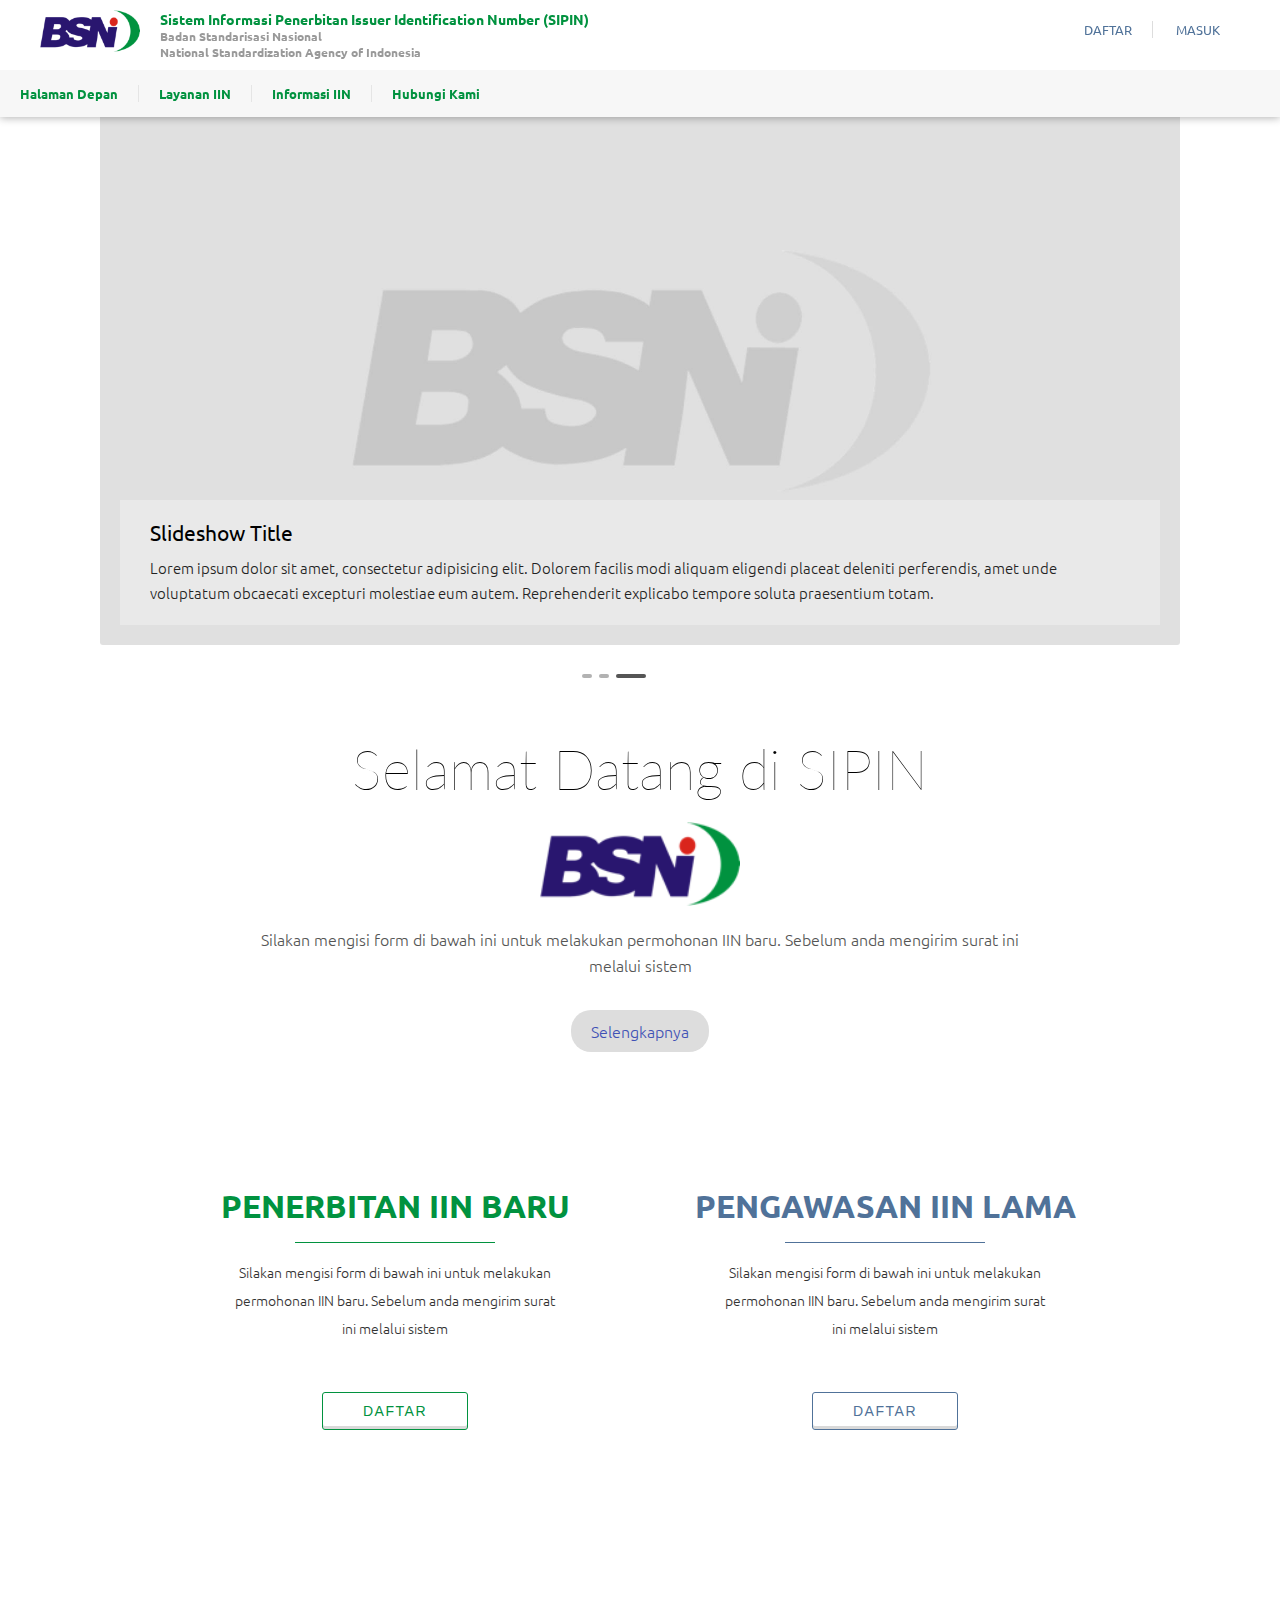
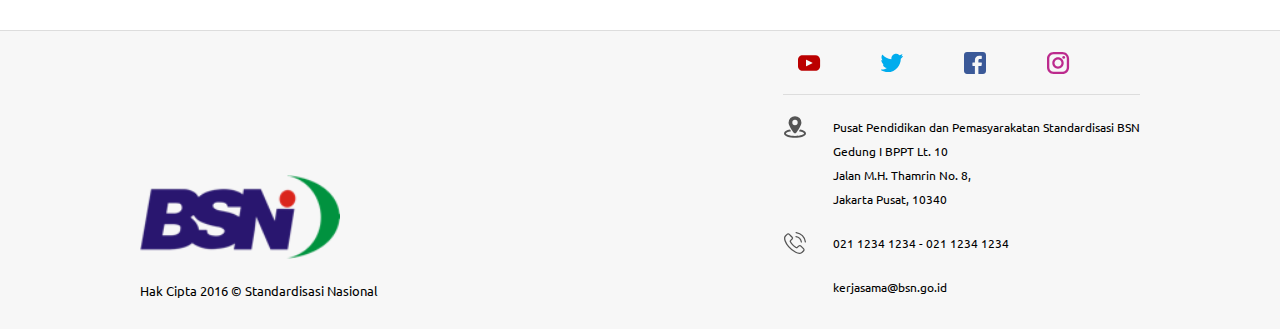
<file: index.html>
<!DOCTYPE html>
<html>
<head>
	<meta charset="utf-8">
	<meta name="viewport" content="width=device-width, initial-scale=1.0">
	<meta name="description" content="">
	<title></title>
    <link rel="shortcut icon" type="image/x-icon" href="favicon.ico" />	
	<link rel="stylesheet" href="style.css">
	<script type="text/javascript" src="js/jquery-3.2.1.min.js"></script>
	<script type="text/javascript" src="js/script.min.js"></script>
</head>
<body>
	<header>
		<nav id="wrapper">
			<div id="nav">
				<div class="top_nav  container clearfix">
					<div class="nav_left float_left">
						<div class="nav_logo">
							<img src="assets/logo.png" alt="" class="float_left">
							<div class="float-right">
								<h1>Sistem Informasi Penerbitan Issuer Identification Number (SIPIN)</h1>
								<h2>Badan Standarisasi Nasional</h2>
								<h2>National Standardization Agency of Indonesia</h2>
							</div>
						</div>
					</div>
					<div class="nav_right float_right" style="margin-top: 10px">
						<ul class="user_nav clearfix">
							<li><div id="btn_register" action="btnPopUp" data-id="register_frame">DAFTAR</div></li>
							<li><div href="" id="btn_login" action="btnPopUp"   data-id="login_frame">MASUK</div></li>
						</ul>
					</div>
				</div>
				<div class="bot_nav clearfix">
					<img src="assets/logo.png" alt="" class="stickyNavShow float_left" height="30px" style="margin: 7px; display: none" >
					<ul class="page_nav float_left clearfix">
						<li><a href="index.html">Halaman Depan</a></li>
						<li class="nav_parent"><a href="">Layanan IIN</a>
							<ul>
								<li><a href="iin-new.html"> Daftar Penerbitan IIN baru </a></li>
								<li><a href="iin-publish-lama.html"> Daftar Pengawasan IIN Lama </a></li>
							</ul>
							</li>
						<li class="nav_parent"><a href="">Informasi IIN</a>
							<ul>
								<li><a href="iin-publish.html">Daftar penerima IIN</a></li>
								<li><a href="#"> File ISO 7812</a></li>
								<li><a href="#"> Hasil Survey</a></li>
							</ul>
						</li>
						<li><a href="contact-us.html">Hubungi Kami</a></li>
					</ul>
					<ul class="user_nav float_right stickyNavShow" style="margin-top: 13px; margin-right: 10px; display: none">
						<li><div id="btn_register" action="btnPopUp" data-id="register_frame">DAFTAR</div></li>
						<li><div id="btn_login" action="btnPopUp"   data-id="login_frame">MASUK</div></li>
					</ul>
				</div>
			</div>
		</nav>
	</header>


	
	<div id="container" class="container_home" style="margin-top: 85px">
		<!-- SLIDESHOW -->
		<ul id="slideshow">
			<li class="item_slideshow" style="background-image: url(assets/no-image.jpg); display: block !important">
				<div class="item_slideshow_caption">
					<h1>Slideshow Title</h1>
					<h2>Lorem ipsum dolor sit amet, consectetur adipisicing elit. Dolorem facilis modi aliquam eligendi placeat deleniti perferendis, amet unde voluptatum obcaecati excepturi molestiae eum autem. Reprehenderit explicabo tempore soluta praesentium totam.</h2>
				</div>
			</li>
			<li class="item_slideshow" style="background-image: url(banner1.png)">
				<div class="item_slideshow_caption">
					<h1>Slideshow Title</h1>
					<h2>Lorem ipsum dolor sit amet, consectetur adipisicing elit. Dolorem facilis modi aliquam eligendi placeat deleniti perferendis, amet unde voluptatum obcaecati excepturi molestiae eum autem. Reprehenderit explicabo tempore soluta praesentium totam.</h2>
				</div>
			</li>
			<li class="item_slideshow" style="background-image: url(banner1.png)">
				<div class="item_slideshow_caption">
					<h1>Slideshow Title</h1>
					<h2>Lorem ipsum dolor sit amet, consectetur adipisicing elit. Dolorem facilis modi aliquam eligendi placeat deleniti perferendis, amet unde voluptatum obcaecati excepturi molestiae eum autem. Reprehenderit explicabo tempore soluta praesentium totam.</h2>
				</div>
			</li>
		</ul>
		<ul id="slideshow-control">
			<li></li>
			<li></li>
			<li style="width: 30px; background: #555"></li>
		</ul>

		<div class="content_welcome_world container_article" >
			<div class="welcome_title">
				<h1>Selamat Datang di SIPIN</h1>
			</div>
			<article class="content_hello_world" style="margin-bottom: 50px" >
				<img src="assets/logo.png" alt="" width="200px" >
				<div>
				Silakan mengisi form di bawah ini untuk melakukan permohonan IIN baru. Sebelum anda mengirim surat ini melalui sistem<br/><br/></div>
				<div style="margin-bottom: 50px" ><a href="#" class="next_home_article">Selengkapnya</a></div>
			</article>

			<div class="submit_iin">
				<article id="submit_new_iin">
					<h1>PENERBITAN IIN BARU</h1>
					<div>Silakan mengisi form di bawah ini untuk melakukan permohonan IIN baru. Sebelum anda mengirim surat ini melalui sistem<br/>
					<div style="position: absolute;left:0; right: 0; bottom: 0; "><button class="btn_submit_iin">DAFTAR</button></div>
					</div>
				</article>
				<article id="submit_old_iin">
					<h1>PENGAWASAN IIN LAMA</h1>
					<div>Silakan mengisi form di bawah ini untuk melakukan permohonan IIN baru. Sebelum anda mengirim surat ini melalui sistem
						<button class="btn_submit_iin">DAFTAR</button>
					</div>
				</article>
			</div>
		</div>
	</div>

	<footer>
		<div class="footer_container clearfix">
			<div class="float_left footer_content_left">
				<div><img src="assets/logo.png" alt="" width="200px"></div>
				<div class="footer_copyright">Hak Cipta 2016 © Standardisasi Nasional</div>
			</div>
			<div class="float_right footer_content_right">
				<div class="footer_socmed">
					<svg class="sprite_icon" fill="#bb0000"><use xlink:href="assets/ic_socmed.svg#ic_yt"/></svg>
					<svg class="sprite_icon" fill="#00aced"><use xlink:href="assets/ic_socmed.svg#ic_tw"/></svg>
					<svg class="sprite_icon" fill="#3b5998"><use xlink:href="assets/ic_socmed.svg#ic_fb"/></svg>
					<svg class="sprite_icon" fill="#bc2a8d"><use xlink:href="assets/ic_socmed.svg#ic_ig"/></svg>
				</div>
				<div class="footer_contact_list">
					<div><svg class="sprite_icon float_left" fill="#555"><use xlink:href="assets/ic_socmed.svg#ic_address"/></svg>
						<div>Pusat Pendidikan dan Pemasyarakatan Standardisasi BSN<br/>
							Gedung I BPPT Lt. 10<br/>
							Jalan M.H. Thamrin No. 8, <br/>
							Jakarta Pusat, 10340
						</div>
					</div>
					<div><svg class="sprite_icon float_left" fill="#555"><use xlink:href="assets/ic_socmed.svg#ic_phone"/></svg>
						<div>021 1234 1234 - 021 1234 1234</div>
					</div>
					<div><svg class="sprite_icon float_left" fill="#555"><use xlink:href="assets/ic_socmed.svg#ic_mail"/></svg>
						<div>kerjasama@bsn.go.id</div>
					</div>
					
				</div>
			</div>
		</div>	
	</footer>

	<div id="popup_box" style="display: none">
		<!-- LOG IN -->
		<div id="login_frame" class="box_layout" style="display: none">
			<div class="box_title">
				<h1>Masuk</h1>
				<div class="box_btn_close">
					<img src="[data-uri]" />
				</div>
			</div>
			<div class="box_content">
				<form action="">
					<div class="panel_edit_input">
						<label class="panel_label">Username/ Email<br/>/E-mail:</label>
						<input class="panel_input" type="text" id="username" autocomplete="off" style="width: 250px">
						<label class="panel_alert">Namanya jangan rinaldysam ganteng!</label>
					</div>
					<div class="panel_edit_input">
						<label class="panel_label">Kata Sandi:</label>
						<input class="panel_input" type="text" id="password" autocomplete="off" style="width: 250px">
					</div>
					<div class="panel_edit_input panel_edit_button">
						<label class="panel_label"></label>
						<button class="panel_button_ok">Masuk</button>
						<div class="panel_button_text" action="btnPopUp" data-id="forgot_frame"><i>Lupa Password?</i></div>
					</div>
				</form>
			</div>
		</div>
		<!-- REGISTER -->
		<div id="register_frame" class="box_layout" style="display: none">
			<div class="box_title">
				<h1>Daftar</h1>
				<div class="box_btn_close">
					<img src="[data-uri]" />
				</div>
			</div>
			<div class="box_content">
				<form action="">
					<div class="panel_edit_input">
						<label class="panel_label">Nama Lengkap:</label>
						<input class="panel_input" type="text" id="username" autocomplete="off" style="width: 250px">
						<label class="panel_alert">Namanya jangan rinaldysam ganteng!</label>
					</div>
					<div class="panel_edit_input">
						<label class="panel_label">Username:</label>
						<input class="panel_input" type="text" id="username" autocomplete="off" style="width: 250px">
						<label class="panel_alert">Namanya jangan rinaldysam ganteng!</label>
					</div>
					<div class="panel_edit_input">
						<label class="panel_label">E-mail:</label>
						<input class="panel_input" type="text" id="username" autocomplete="off" style="width: 250px">
						<label class="panel_alert">Namanya jangan rinaldysam ganteng!</label>
					</div>
					<div class="panel_edit_input">
						<label class="panel_label">Kata Sandi:</label>
						<input class="panel_input" type="password" id="password" autocomplete="off" style="width: 250px">
					</div>
					<div class="panel_edit_input">
						<label class="panel_label">Ulang Kata Sandi:</label>
						<input class="panel_input" type="password" id="password" autocomplete="off" style="width: 250px">
					</div>
					<div class="panel_edit_input">
						<label class="panel_label"></label>
						<input type="checkbox" id="register_check" name="registercheck" value="Confirm Registration">
    					<label class="panel_label_checkbox" for="register_check">Saya setuju untuk mendaftar?</label>
					</div>
					<div class="panel_edit_input panel_edit_button">
						<label class="panel_label"></label>
						<button class="panel_button_ok"/>Daftar</button>
					</div>
				</form>
			</div>
		</div>
		<!-- FORGOT PASSWORD -->
		<div id="forgot_frame" class="box_layout" style="display: none">
			<div class="box_title">
				<h1>Lupa Kata Sandi</h1>
				<div class="box_btn_close">
					<img src="[data-uri]" />
				</div>
			</div>
			<div class="box_content">
				<div class="box_content_note">Silahkan masukan alamat E-mail anda dan kami akan mengirimkan alamat tautan untuk melakukan pengaturan untuk kata sandi anda.</div>
				<form action="">
					<div class="panel_edit_input">
						<label class="panel_label">Alamat E-mail:</label>
						<input class="panel_input" type="email" id="username" autocomplete="off" style="width: 250px">
						<label class="panel_alert">Namanya jangan rinaldysam ganteng!</label>
					</div>
					<div class="panel_edit_input panel_edit_button">
						<label class="panel_label"></label>
						<button class="panel_button_ok">Lanjutkan</button>
					</div>
				</form>
			</div>
		</div>
	</div>
</body>
</html>
</file>
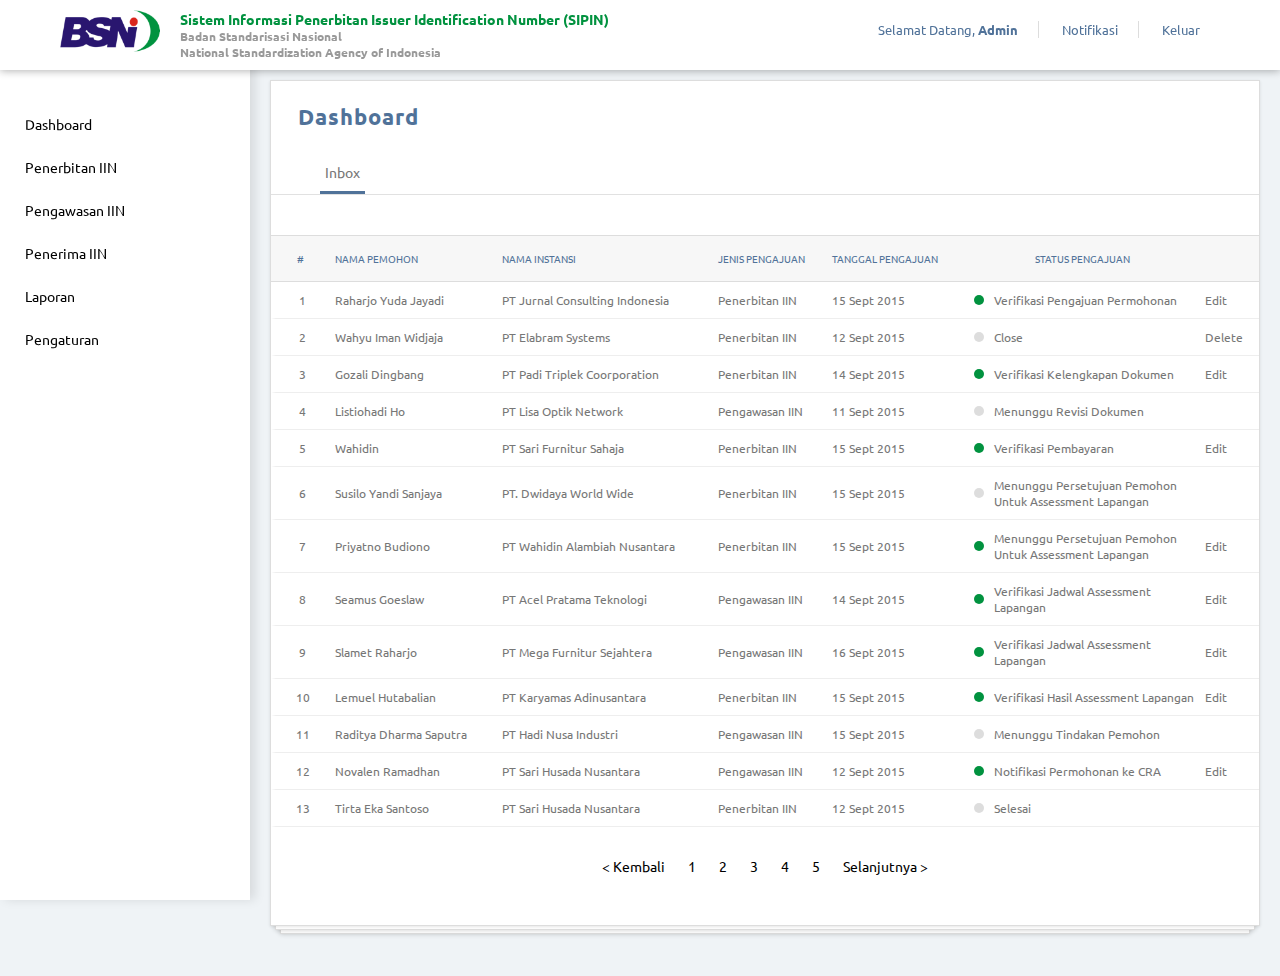
<file: admin.html>
<!DOCTYPE html>
<html>
<head>
	<meta charset="utf-8">
	<meta name="viewport" content="width=device-width, initial-scale=1.0">
	<meta name="description" content="">
	<title></title>
    <link rel="shortcut icon" type="image/x-icon" href="favicon.ico" />	
	<link rel="stylesheet" href="style.css">
	<script type="text/javascript" src="js/jquery-3.2.1.min.js"></script>
	<script type="text/javascript" src="js/script.min.js"></script>
	<script type="text/javascript" src="js/list.min.js"></script>
	<script type="text/javascript">
		var options = {
		  valueNames: [ 'id_no', 'id_name', 'id_pt', 'id_type', 'id_date', 'id_status' ],
		};
		var inboxList = new List('tableInbox', options);
	</script>
</head>
<body style="background: #eff3f6">
	<header>
		<nav id="wrapper">
			<div id="nav">
				<div class="container clearfix" style="padding: 10px 20px">
					<div class="nav_left float_left">
						<div class="nav_logo">
							<img src="assets/logo.png" alt="" class="float_left">
							<div class="float-right">
								<h1>Sistem Informasi Penerbitan Issuer Identification Number (SIPIN)</h1>
								<h2>Badan Standarisasi Nasional</h2>
								<h2>National Standardization Agency of Indonesia</h2>
							</div>
						</div>
					</div>
					<div class="nav_right float_right" style="margin-top: 10px">
						<ul class="user_nav clearfix">
							<li><div id="btn_register" onclick="unfade('popup_box')" action="btnPopUp" data-id="register_frame">Selamat Datang, <b>Admin</b></div></li>
							<li><div href="" id="btn_login" action="btnPopUp" data-id="login_frame">Notifikasi</div></li>
							<li><div href="">Keluar</div></li>
						</ul>
					</div>
				</div>
			</div>
		</nav>
	</header>

	<div class="pageAdmin" style="margin-top: 80px; ">
		<div class="clearfix" style="position: relative;min-height: 400px">
			<ul id="dashboard_menu" class="float_left">
				<li class="" data-id="0">Dashboard</li>
				<li class="" data-id="1">Penerbitan IIN</li>
				<li class="" data-id="2">Pengawasan IIN</li>
				<li class="" data-id="3">Penerima IIN</li>
				<li class="" data-id="4">Laporan</li>
				<li class="" data-id="5">Pengaturan</li>
			</ul>
			<section class="dashboard_content sheets_paper" main-index="0">
				<section section-id="0" class="section_dashboard" >
					<h1 class="title_dashboard">Dashboard</h1>
					<ul class="dashboard_slidingtab" style="margin-bottom: 20px; ">
						<li class="active">Inbox</li>
					</ul>
					<!-- Main Dashboard Content 0 -->
					<section class="main_dashboard_slidetab">
						<div style=" margin: 0 -20px 0 -20px" id="tableInbox">
							<table class="table_def tableInbox List" style="width: 100%;">
								<tr>
									<th class="sort" data-sort="id_no">#</th>
									<th class="sort" data-sort="id_name">Nama Pemohon</th>
									<th class="sort" data-sort="id_pt">Nama Instansi</th>
									<th class="sort" data-sort="id_type">Jenis Pengajuan</th>
									<th class="sort" data-sort="id_date">Tanggal Pengajuan</th>
									<th class="sort" data-sort="id_status"><center>Status Pengajuan</center></th>
									<th></th>
								</tr>
								<tr>
									<td class="id_no">1</td>
									<td class="id_name">Raharjo Yuda Jayadi</td>
									<td class="id_pt">PT Jurnal Consulting Indonesia</td>
									<td class="id_type">Penerbitan IIN</td>
									<td class="id_date">15 Sept 2015</td>
									<td class="id_status status_active"><span>Verifikasi Pengajuan Permohonan</span></td></td>
									<td><div class="btn_inbox_edit" data-id="0">Edit</div>
										<!-- <div class="btn_inbox">Delete</div> --></td>
								</tr>
								<tr>
									<td class="id_no">2</td>
									<td class="id_name">Wahyu Iman Widjaja</td>
									<td class="id_pt">PT Elabram Systems </td>
									<td class="id_type">Penerbitan IIN</td>
									<td class="id_date">12 Sept 2015</td>
									<td class="id_status status_close"><span>Close</span></td>
									<td><!-- <div class="btn_inbox_edit" data-id="1">Edit</div> -->
										<div class="btn_inbox">Delete</div></td>
								</tr>
								<tr>
									<td class="id_no">3</td>
									<td class="id_name">Gozali Dingbang</td>
									<td class="id_pt">PT Padi Triplek Coorporation</td>
									<td class="id_type">Penerbitan IIN</td>
									<td class="id_date">14 Sept 2015</td>
									<td class="id_status status_active"><span>Verifikasi Kelengkapan Dokumen</span></td>
									<td><div class="btn_inbox_edit" data-id="1">Edit</div>
										<!-- <div class="btn_inbox">Delete</div> --></td>
								</tr>
								
								<tr>
									<td class="id_no">4</td>
									<td class="id_name">Listiohadi Ho</td>
									<td class="id_pt">PT Lisa Optik Network</td>
									<td class="id_type">Pengawasan IIN</td>
									<td class="id_date">11 Sept 2015</td>
									<td class="id_status status_hold"><span>Menunggu Revisi Dokumen</span></td>
									<td><!-- <div class="btn_inbox_edit" data-id="2">Edit</div> -->
										<!-- <div class="btn_inbox">Delete</div> --></td>
								</tr>
								<tr>
									<td class="id_no">5</td>
									<td class="id_name">Wahidin</td>
									<td class="id_pt">PT Sari Furnitur Sahaja</td>
									<td class="id_type">Penerbitan IIN</td>
									<td class="id_date">15 Sept 2015</td>
									<td class="id_status status_active"><span>Verifikasi Pembayaran</span></td>
									<td><div class="btn_inbox_edit" data-id="2">Edit</div>
										<!-- <div class="btn_inbox">Delete</div> --></td>
								</tr>
								<tr>
									<td class="id_no">6</td>
									<td class="id_name">Susilo Yandi Sanjaya</td>
									<td class="id_pt">PT. Dwidaya World Wide</td>
									<td class="id_type">Penerbitan IIN</td>
									<td class="id_date">15 Sept 2015</td>
									<td class="id_status status_hold"><span>Menunggu Persetujuan Pemohon Untuk Assessment Lapangan</span></td>
									<td><!-- <div class="btn_inbox_edit" data-id="25">Edit</div> -->
										<!-- <div class="btn_inbox">Delete</div> --></td>
								</tr>
								<tr>
									<td class="id_no">7</td>
									<td class="id_name">Priyatno Budiono</td>
									<td class="id_pt">PT Wahidin Alambiah Nusantara</td>
									<td class="id_type">Penerbitan IIN</td>
									<td class="id_date">15 Sept 2015</td>
									<td class="id_status status_active"><span>Menunggu Persetujuan Pemohon Untuk Assessment Lapangan</span></td>
									<td><div class="btn_inbox_edit" data-id="25">Edit</div>
										<!-- <div class="btn_inbox">Delete</div> --></td>
								</tr>
								<tr>
									<td class="id_no">8</td>
									<td class="id_name">Seamus Goeslaw</td>
									<td class="id_pt">PT Acel Pratama Teknologi</td>
									<td class="id_type">Pengawasan IIN</td>
									<td class="id_date">14 Sept 2015</td>
									<td class="id_status status_active"><span>Verifikasi Jadwal Assessment Lapangan</span></td>
									<td><div class="btn_inbox_edit" data-id="3">Edit</div>
										<!-- <div class="btn_inbox">Delete</div> --></td>
								</tr>
								<tr>
									<td class="id_no">9</td>
									<td class="id_name">Slamet Raharjo</td>
									<td class="id_pt">PT Mega Furnitur Sejahtera</td>
									<td class="id_type">Pengawasan IIN</td>
									<td class="id_date">16 Sept 2015</td>
									<td class="id_status status_active"><span>Verifikasi Jadwal Assessment Lapangan</span></td>
									<td><div class="btn_inbox_edit" data-id="3">Edit</div>
										<!-- <div class="btn_inbox">Delete</div> --></td>
								</tr>
								<tr>
									<td class="id_no">10</td>
									<td class="id_name">Lemuel Hutabalian</td>
									<td class="id_pt">PT Karyamas Adinusantara</td>
									<td class="id_type">Penerbitan IIN</td>
									<td class="id_date">15 Sept 2015</td>
									<td class="id_status status_active"><span>Verifikasi Hasil Assessment Lapangan</span></td>
									<td><div class="btn_inbox_edit" data-id="4">Edit</div>
										<!-- <div class="btn_inbox">Delete</div> --></td>
								</tr>
								<tr>
									<td class="id_no">11</td>
									<td class="id_name">Raditya Dharma Saputra</td>
									<td class="id_pt">PT Hadi Nusa Industri</td>
									<td class="id_type">Pengawasan IIN</td>
									<td class="id_date">15 Sept 2015</td>
									<td class="id_status status_hold"><span>Menunggu Tindakan Pemohon</span></td>
									<td><!-- <div class="btn_inbox_edit" data-id="4">Edit</div> -->
										<!-- <div class="btn_inbox">Delete</div> --></td>
								</tr>
								<tr>
									<td class="id_no">12</td>
									<td class="id_name">Novalen Ramadhan</td>
									<td class="id_pt">PT Sari Husada Nusantara</td>
									<td class="id_type">Pengawasan IIN</td>
									<td class="id_date">12 Sept 2015</td>
									<td class="id_status status_active"><span>Notifikasi Permohonan ke CRA</span></td>
									<td><div class="btn_inbox_edit" data-id="5">Edit</div>
										<!-- <div class="btn_inbox">Delete</div> --></td>
								</tr>
								<tr>
									<td class="id_no">13</td>
									<td class="id_name">Tirta Eka Santoso</td>
									<td class="id_pt">PT Sari Husada Nusantara</td>
									<td class="id_type">Penerbitan IIN</td>
									<td class="id_date">12 Sept 2015</td>
									<td class="id_status status_done"><span>Selesai</span></td>
									<td><!-- <div class="btn_inbox_edit" data-id="6">Edit</div> -->
										<!-- <div class="btn_inbox">Delete</div> --></td>
								</tr>
							</table>
							<div class="clearfix">
									<ul class="pagination_table_def">
										<li class="btn_pagination_back">< Kembali</li>
										<li>1</li>
										<li>2</li>
										<li>3</li>
										<li>4</li>
										<li>5</li>
										<li class="btn_pagination_next">Selanjutnya ></li>
									</ul>
							</div>
						</div>
					</section>
					<!-- Sub Menu 1 -->
					<section id="modal_content" style="display: none">
						<section class="sheets_paper" modal-content="0" style="display: none">
							<div class="close_modal"></div>
							<h1 class="title_modal">Pengajuan Permohonan</h1>
							<div class="content_modal">
								<article style="margin: 50px">
									<div class="clearfix">
										<div class="inputBox2 imp float_left" style="width: 65%">
											<label>Lokasi Pengajuan Surat</label>
											<input id="input1" type="text" placeholder="Bandar Lampung"/>
										</div>
										<div class="inputBox2 imp float_right" style="width: 35%">
											<label>Tanggal Pengajuan Surat</label>
											<input id="input1" type="text" placeholder="15 Sept 2017"/>
										</div>
									</div>
									<div class="inputBox2 imp">
										<label>Nomor Surat</label>
										<input id="input2" type="text" placeholder="A.001/Abc-Def/GHJ/I/2017"/>
									</div>
									<div class="inputBox2 imp">
										<label>Nama Instansi Pemohon</label>
										<input id="input1" type="text" placeholder="PT Jurnal Consulting Indonesia"/>
									</div>
									<div class="inputBox2 imp">
										<label>E-mail Instansi Pemohon</label>
										<input id="input1" type="text" placeholder="mail@example.com"/>
									</div>
									<div class="inputBox2 imp">
										<label>Nomor Telepon Instansi Pemohon</label>
										<input id="input1" type="text" placeholder="021 1234 5678"/>
									</div>	
									<div class="inputBox2 imp">
										<label>Nama Direktur Utama/Manager/Kepala Divisi Pemohon</label>
										<input id="input1" type="text" placeholder="Raharjo Yuda Jayadi"/>
									</div>
									<div class="slide_comment" style="display: none">
										<label class="label_comment">Masukan Alasan Penolakan Pengajuan:</label>
										<textarea name="" id="" cols="30" rows="10" class="text_comment"></textarea>
										<div class="clearfix">
											<button class="btn_cancel_comment float_left" style="background: red">BATAL</button>
											<button class="btn_send float_right" style="background: #00a8cf">SEND</button>
										</div>
									</div>
									<div class="verify_section">
										<div class="clearfix">
											<button class="btn_reject float_left" style="background: red">TOLAK</button>
											<button class="btn_send float_right" style="background: #01923f">SETUJU</button>
										</div>
									</div>
								</article>
							</div>
						</section>
						<section class="sheets_paper" modal-content="1" style="display: none">
							<div class="close_modal">X</div>
							<h1 class="title_modal">Verifikasi Kelengkapan Dokumen</h1>
							<div class="content_modal">
								<div class="section_list_file">
									<h3 class="title_section_file">Berikut kelengkapan dokumen yang telah di unggah (upload) oleh Pemohon.</h3>
									<ul class="section_iin_download">
										<li>1. Lampiran 1 (kode: F.PKS.8.0.1)			<a href="" class="btn_download">Download</a></li>
										<li>2. Lampiran 2 (kode: F.PKS.8.0.1)			<a href="" class="btn_download">Download</a></li>
										<li>3. Lampiran 3 (kode: F.PKS.8.0.1)			<a href="" class="btn_download">Download</a></li>
										<li>4. Lampiran 4 (kode: F.PKS.8.0.1)			<a href="" class="btn_download">Download</a></li>
										<li>5. Lampiran 5 (kode: F.PKS.8.0.1)			<a href="" class="btn_download">Download</a></li>
									</ul>
									<p>Pastikan bahwa dokumen yang di unggah (upload) oleh Pemohon sudah lengkap dan benar.</p>
								</div>
								<div class="slide_comment" style="display: none">
									<!-- <label class="label_comment">Commment Text</label> -->
									<ul class="section_iin_download">
									<p>Masukan keterangan perbaikan dokumen yang harus di unggah oleh Pemohon</p>
										<li>1. &nbsp; <input class="input_file_rev" style="width: 70%"/>			</li>
										<li>2. &nbsp; <input class="input_file_rev" style="width: 70%"/>			<a href="" class="btn_download">Tambah</a></li>
									</ul>
									<!-- <textarea name="" id="" cols="30" rows="10" class="text_comment"></textarea> -->
									<div class="clearfix">
										<button class="btn_cancel_comment float_left" style="background: red">BATAL</button>
										<button class="btn_send float_right" style="background: #00a8cf">SEND</button>
									</div>
								</div>
								<div class="verify_section">
									<div class="clearfix">
										<button class="btn_reject float_left" style="background: red">REVISI</button>
										<button class="btn_send float_right" style="background: #01923f">SETUJU</button>
									</div>
								</div>
							</div>
						</section>
						<section class="sheets_paper" modal-content="2" style="display: none">
							<div class="close_modal">X</div>
							<h1 class="title_modal">Verifikasi Pembayaran</h1>
							<div class="content_modal">
								<div class="section_list_file">
									<h3 class="title_section_file">Bukti Transfer Pemohon</h3>
									<ul class="section_iin_download">
										<li>1. Lampiran Bukti Transfer (kode: F.PKS.8.0.2)			<a href="" class="btn_download">Download</a></li>
									</ul>
								</div>
							</div>
							<h1 class="title_modal">Tim Assessment Lapangan</h1>
							<div class="content_modal">	
								<div class="date_picker_approval">
									<!-- DATEPICKER FOR ASSESMENT -->
									Tanggal Survey: &nbsp; <input type="text" value="15 Sept 2017" /><button type="">Pilih Tanggal</button>
								</div>
								<div id="tableInbox">
									<br/>
									<div class="table_def_filter clearfix"> 
										<label>Anggota: <input type="text"/></label> &nbsp;	 &nbsp;	
										<label>Jabatan: <select>
															<option value="Member">Team Leader</option>
															<option value="Member">Member</option>
														</select>
										</label>
										<div class="btn_table_def_filter">Masukan</div>
									</div>
									<table class="table_def tableInbox List" style="width: 100%;">
										<tr>
											<th class="sort" data-sort="id_no" style="width: 50px">#</th>
											<th class="sort" data-sort="id_name">Nama</th>
											<th class="sort" data-sort="id_position">Jabatan</th>
											<th></th>
										</tr>
										<tr>
											<td class="id_no">1</td>
											<td class="id_name">Dharmawan</td>
											<td class="id_position">Ketua Tim</td>
											<td style="text-align: right"><button class="btn_del_row">X</button></td>
										</tr>
										<tr>
											<td class="id_no">1</td>
											<td class="id_name">Arga Hasril</td>
											<td class="id_position">Anggota</td>
											<td style="text-align: right"><button class="btn_del_row">X</button></td>
										</tr>
									</table><br/>
									<div class="section_list_file">
										<h3 class="title_section_file">Lampiran Dokumen</h3>
										<ul class="section_iin_download">
											<li>1. File Persyaratan (kode: F.PKS.8.0.2)											<a href="" class="btn_plus_file">+</a> 
																																<a href="" class="btn_upload float_right">Upload</a></li>
										</ul>
									</div>
								</div>


								<div class="slide_comment" style="display: none">
									<label class="label_comment">Commment Text</label>
									<textarea name="" id="" cols="30" rows="10" class="text_comment"></textarea>
									<div class="clearfix">
										<button class="btn_cancel_comment float_left" style="background: red">BATAL</button>
										<button class="btn_send float_right" style="background: #00a8cf">SEND</button>
									</div>
								</div>
								<div class="verify_section">
									<div class="clearfix">
										<!-- <button class="btn_reject float_left" style="background: red">REVISI</button> -->
										<button class="btn_send float_right" style="background: #01923f">SETUJU</button>
									</div>
								</div>
							</div>
						</section>
						<section class="sheets_paper" modal-content="25" style="display: none">
							<div class="close_modal">X</div>
							<h1 class="title_modal">Revisi Tanggal oleh Pemohon</h1>
							<div class="content_modal" style="margin-top: -20px">	
								<label>Alasan Pemohon:</label>
								<p class="box_cause">Lorem ipsum dolor sit amet, consectetur adipisicing elit. Unde odio dolorum quos, impedit blanditiis iure totam voluptates accusamus, ex a natus officiis odit nesciunt quia enim rem sit hic? Fugit.</p>
							</div>
							<h1 class="title_modal">Revisi Tanggal Assessment Lapangan</h1>
							<div class="content_modal">	
								<div class="date_picker_approval">
									<!-- DATEPICKER FOR ASSESMENT -->
									Tanggal Survey: &nbsp; <input type="text" value="15 Sept 2017" /><button type="">Pilih Tanggal</button>
								</div>
								<div id="tableInbox">
								<br/>
									<table class="table_def tableInbox List" style="width: 100%;">
										<tr>
											<th class="sort" data-sort="id_no" style="width: 50px">#</th>
											<th class="sort" data-sort="id_name">Nama</th>
											<th class="sort" data-sort="id_position">Jabatan</th>
											<th></th>
										</tr>
										<tr>
											<td class="id_no">1</td>
											<td class="id_name">Dharmawan</td>
											<td class="id_position">Ketua Tim</td>
											<td style="text-align: right"><!-- <button class="btn_del_row">X</button> --></td>
										</tr>
										<tr>
											<td class="id_no">2</td>
											<td class="id_name">Arga Hasril</td>
											<td class="id_position">Anggota</td>
											<td style="text-align: right"><!-- <button class="btn_del_row">X</button> --></td>
										</tr>
									</table><br/>
									<div class="section_list_file">
										<h3 class="title_section_file">Upload Dokumen</h3>
										<ul class="section_iin_download">
											<li>1. File Persyaratan (kode: F.PKS.8.0.2)											<a href="" class="btn_plus_file">+</a> 
																																<a href="" class="btn_upload float_right">Upload</a></li>
										</ul>
									</div>
								</div>
								<div class="verify_section">
									<div class="clearfix">
										<button class="btn_send float_right" style="background: #01923f">SETUJU</button>
									</div>
								</div>
							</div>
						</section>
						<section class="sheets_paper" modal-content="3" style="display: none">
							<div class="close_modal">X</div>
							<h1 class="title_modal">Verifikasi Jadwal Assessment Lapangan</h1>
							<div class="content_modal">	
								<div id="tableInbox">
									<p>Pemohon telah menyetujui jadwal Assessment Lapangan yang telah diberikan <br/> <br/></p>
									<table class="table_def tableInbox List" style="width: 100%;">
										<tr>
											<th class="sort" data-sort="id_no" style="width: 50px">#</th>
											<th class="sort" data-sort="id_name">Nama</th>
											<th class="sort" data-sort="id_position">Jabatan</th>
											<th></th>
										</tr>
										<tr>
											<td class="id_no">1</td>
											<td class="id_name">Dharmawan</td>
											<td class="id_position">Ketua Tim</td>
											<td style="text-align: right"><!-- <button class="btn_del_row">X</button> --></td>
										</tr>
										<tr>
											<td class="id_no">2</td>
											<td class="id_name">Arga Hasril</td>
											<td class="id_position">Anggota</td>
											<td style="text-align: right"><!-- <button class="btn_del_row">X</button> --></td>
										</tr>
									</table><br/>
									<div class="section_list_file">
										<h3 class="title_section_file">Upload Dokumen</h3>
										<ul class="section_iin_download">
											<li>1. Surat Penugasan Tim Assessment Lapangan (kode: F.PKS.8.0.2)					<a href="" class="btn_plus_file">+</a> 
																																<a href="" class="btn_upload float_right">Upload</a></li>
										</ul>
									</div>
								</div>
								<div class="verify_section">
									<button class="btn_send float_right" style="background: #01923f">PROSES</button>
								</div>
							</div>
						</section>
						<section class="sheets_paper" modal-content="4" style="display: none" >
							<div class="close_modal">X</div>
							<h1 class="title_modal">Verifikasi Hasil Assessment Lapangan</h1>
							<div class="content_modal">	
								<p> Jika Hasil Assessment Lapangan berjalan baik dapat menyetujui dan silakan tekan tombol Setuju agar Pemohon dapat melakukan pengajukan proses permohonan ke CRA secara offline.
									</p>
								<p> Namun jika dibutuhkan revisi terhadap hasil Assessment Lapangan, silakan tekan tombol REVISI untuk perbaikan dokumen pemohon.
								</p>
								<!-- <div class="section_list_file class_sample1">
									<h3 class="title_section_file">Upload Dokumen</h3>
									<ul class="section_iin_download">
										<li>1. File Persyaratan (kode: F.PKS.8.0.2)											<a href="" class="btn_plus_file">+</a> 
																															<a href="" class="btn_upload float_right">Upload</a></li>
									</ul>
								</div> -->
								<div class="slide_comment" style="display: none">
									<!-- <label class="label_comment">Commment Text</label> -->
									<ul class="section_iin_download">
									<p>Masukan keterangan perbaikan dokumen yang harus di unggah oleh Pemohon</p>
										<li>1. &nbsp; <input class="input_file_rev" style="width: 70%"/>			</li>
										<li>2. &nbsp; <input class="input_file_rev" style="width: 70%"/>			<a href="" class="btn_download">Tambah</a></li>
									</ul>
									<textarea name="" id="" cols="30" rows="10" class="text_comment"></textarea>
									<div class="clearfix">
										<button class="btn_cancel_comment float_left" style="background: red">BATAL</button>
										<button class="btn_send float_right" style="background: #00a8cf">KIRIM</button>
									</div>
								</div>
								<div class="verify_section">
									<button class="btn_reject btn_rev float_left" style="background: red">REVISI</button>
									<button class="btn_send  float_right" style="background: #01923f">SETUJU</button>
								</div>
							</div>
						</section>
						<section class="sheets_paper" modal-content="5" style="display: none">
							<div class="close_modal">X</div>
							<h1 class="title_modal">Notifikasi Permohonan ke CRA 6.</h1>
							<div class="content_modal">	
								<p>Lorem ipsum dolor sit amet, consectetur adipisicing elit. Nostrum consectetur vel, iste dolore. Quasi dolores unde itaque, harum id aperiam eligendi sunt quod odio magni quidem eius ab, minima a!</p>
								<div class="section_list_file">
										<h3 class="title_section_file">Unggah File IIN</h3>
										<ul class="section_iin_download">
											<li>1. Lampiran Dokumen (kode: F.PKS.8.0.2)											<a href="" class="btn_plus_file">+</a> 
																																<a href="" class="btn_upload float_right">Upload</a></li>
										</ul>
									</div>
								<p>Lorem ipsum dolor sit amet, consectetur adipisicing elit. Nostrum consectetur vel, iste dolore. Quasi dolores unde itaque, harum id aperiam eligendi sunt quod odio magni quidem eius ab, minima a!</p>
								<div class="verify_section">
									<center>
										<button class="btn_send" style="background: #01923f">KIRIM</button>
									</center>
								</div>
							</div>
						</section>
					</section>
				</section>
			</section>
			<section class="dashboard_content sheets_paper" main-index="1" style="display: none">
				<section section-id="0" class="section_dashboard" >
					<h1 class="title_dashboard">Penerbitan IIN Baru</h1>
					<!-- Main Dashboard Content 0 -->
					<section class="main_dashboard_slidetab">
						<div style=" margin: 0 -20px 0 -20px" id="tableInbox">
							<table class="table_def tableInbox List" style="width: 100%;">
								<tr>
									<th class="sort" data-sort="id_no">#</th>
									<th class="sort" data-sort="id_name">Nama Pemohon</th>
									<th class="sort" data-sort="id_pt">Nama Instansi</th>
									<th class="sort" data-sort="id_date">Tanggal Pengajuan</th>
									<th class="sort" data-sort="id_status"><center>Status Pengajuan</center></th>
								</tr>
								<tr>
									<td class="id_no">1</td>
									<td class="id_name">Raharjo Yuda Jayadi</td>
									<td class="id_pt">PT Jurnal Consulting Indonesia</td>
									<td class="id_date">15 Sept 2015</td>
									<td class="id_status status_active"><span>Verifikasi Pengajuan Permohonan</span></td></td>
								</tr>
								<tr>
									<td class="id_no">2</td>
									<td class="id_name">Wahyu Iman Widjaja</td>
									<td class="id_pt">PT Elabram Systems </td>
									<td class="id_date">12 Sept 2015</td>
									<td class="id_status status_close"><span>Close</span></td>
								</tr>
								<tr>
									<td class="id_no">3</td>
									<td class="id_name">Gozali Dingbang</td>
									<td class="id_pt">PT Padi Triplek Coorporation</td>
									<td class="id_date">14 Sept 2015</td>
									<td class="id_status status_active"><span>Verifikasi Kelengkapan Dokumen</span></td>
								</tr>
								
								<tr>
									<td class="id_no">4</td>
									<td class="id_name">Listiohadi Ho</td>
									<td class="id_pt">PT Lisa Optik Network</td>
									<td class="id_date">11 Sept 2015</td>
									<td class="id_status status_hold"><span>Menunggu Revisi Dokumen</span></td>
								</tr>
								<tr>
									<td class="id_no">5</td>
									<td class="id_name">Wahidin</td>
									<td class="id_pt">PT Sari Furnitur Sahaja</td>
									<td class="id_date">15 Sept 2015</td>
									<td class="id_status status_active"><span>Verifikasi Pembayaran</span></td>
								</tr>
								<tr>
									<td class="id_no">6</td>
									<td class="id_name">Susilo Yandi Sanjaya</td>
									<td class="id_pt">PT. Dwidaya World Wide</td>
									<td class="id_date">15 Sept 2015</td>
									<td class="id_status status_hold"><span>Menunggu Persetujuan Pemohon Untuk Assessment Lapangan</span></td>
								</tr>
								<tr>
									<td class="id_no">7</td>
									<td class="id_name">Priyatno Budiono</td>
									<td class="id_pt">PT Wahidin Alambiah Nusantara</td>
									<td class="id_date">15 Sept 2015</td>
									<td class="id_status status_active"><span>Menunggu Persetujuan Pemohon Untuk Assessment Lapangan</span></td>
								</tr>
								<tr>
									<td class="id_no">8</td>
									<td class="id_name">Seamus Goeslaw</td>
									<td class="id_pt">PT Acel Pratama Teknologi</td>
									<td class="id_date">14 Sept 2015</td>
									<td class="id_status status_active"><span>Verifikasi Jadwal Assessment Lapangan</span></td>
								</tr>
								<tr>
									<td class="id_no">9</td>
									<td class="id_name">Slamet Raharjo</td>
									<td class="id_pt">PT Mega Furnitur Sejahtera</td>
									<td class="id_date">16 Sept 2015</td>
									<td class="id_status status_active"><span>Verifikasi Jadwal Assessment Lapangan</span></td>
								</tr>
								<tr>
									<td class="id_no">10</td>
									<td class="id_name">Lemuel Hutabalian</td>
									<td class="id_pt">PT Karyamas Adinusantara</td>
									<td class="id_date">15 Sept 2015</td>
									<td class="id_status status_active"><span>Verifikasi Hasil Assessment Lapangan</span></td>
								</tr>
								<tr>
									<td class="id_no">11</td>
									<td class="id_name">Raditya Dharma Saputra</td>
									<td class="id_pt">PT Hadi Nusa Industri/td>
									<td class="id_date">15 Sept 2015</td>
									<td class="id_status status_hold"><span>Menunggu Tindakan Pemohon</span></td>
								</tr>
								<tr>
									<td class="id_no">12</td>
									<td class="id_name">Novalen Ramadhan</td>
									<td class="id_pt">PT Sari Husada Nusantara</td>
									<td class="id_date">12 Sept 2015</td>
									<td class="id_status status_active"><span>Notifikasi Permohonan ke CRA</span></td>
								</tr>
								<tr>
									<td class="id_no">13</td>
									<td class="id_name">Tirta Eka Santoso</td>
									<td class="id_pt">PT Sari Husada Nusantara</td>
									<td class="id_date">12 Sept 2015</td>
									<td class="id_status status_done"><span>Selesai</span></td>
								</tr>
							</table>
							<div class="clearfix">
									<ul class="pagination_table_def">
										<li class="btn_pagination_back">< Kembali</li>
										<li>1</li>
										<li>2</li>
										<li>3</li>
										<li>4</li>
										<li>5</li>
										<li class="btn_pagination_next">Selanjutnya ></li>
									</ul>
							</div>
						</div>
					</section>
				</section>
			</section>
			<section class="dashboard_content sheets_paper" main-index="2" style="display: none">
				<section section-id="0" class="section_dashboard" >
					<h1 class="title_dashboard">Pengawasan IIN Lama</h1>
					<!-- Main Dashboard Content 0 -->
					<section class="main_dashboard_slidetab">
						<div style=" margin: 0 -20px 0 -20px" id="tableInbox">
							<table class="table_def tableInbox List" style="width: 100%;">
								<tr>
									<th class="sort" data-sort="id_no">#</th>
									<th class="sort" data-sort="id_name">Nama Pemohon</th>
									<th class="sort" data-sort="id_pt">Nama Instansi</th>
									<th class="sort" data-sort="id_date">Tanggal Pengajuan</th>
									<th class="sort" data-sort="id_status"><center>Status Pengajuan</center></th>
								</tr>
								<tr>
									<td class="id_no">1</td>
									<td class="id_name">Raharjo Yuda Jayadi</td>
									<td class="id_pt">PT Jurnal Consulting Indonesia</td>
									<td class="id_date">15 Sept 2015</td>
									<td class="id_status status_active"><span>Verifikasi Pengajuan Permohonan</span></td></td>
								</tr>
								<tr>
									<td class="id_no">2</td>
									<td class="id_name">Wahyu Iman Widjaja</td>
									<td class="id_pt">PT Elabram Systems </td>
									<td class="id_date">12 Sept 2015</td>
									<td class="id_status status_close"><span>Close</span></td>
								</tr>
								<tr>
									<td class="id_no">3</td>
									<td class="id_name">Gozali Dingbang</td>
									<td class="id_pt">PT Padi Triplek Coorporation</td>
									<td class="id_date">14 Sept 2015</td>
									<td class="id_status status_active"><span>Verifikasi Kelengkapan Dokumen</span></td>
								</tr>
								
								<tr>
									<td class="id_no">4</td>
									<td class="id_name">Listiohadi Ho</td>
									<td class="id_pt">PT Lisa Optik Network</td>
									<td class="id_date">11 Sept 2015</td>
									<td class="id_status status_hold"><span>Menunggu Revisi Dokumen</span></td>
								</tr>
								<tr>
									<td class="id_no">5</td>
									<td class="id_name">Wahidin</td>
									<td class="id_pt">PT Sari Furnitur Sahaja</td>
									<td class="id_date">15 Sept 2015</td>
									<td class="id_status status_active"><span>Verifikasi Pembayaran</span></td>
								</tr>
								<tr>
									<td class="id_no">6</td>
									<td class="id_name">Susilo Yandi Sanjaya</td>
									<td class="id_pt">PT. Dwidaya World Wide</td>
									<td class="id_date">15 Sept 2015</td>
									<td class="id_status status_hold"><span>Menunggu Persetujuan Pemohon Untuk Assessment Lapangan</span></td>
								</tr>
								<tr>
									<td class="id_no">7</td>
									<td class="id_name">Priyatno Budiono</td>
									<td class="id_pt">PT Wahidin Alambiah Nusantara</td>
									<td class="id_date">15 Sept 2015</td>
									<td class="id_status status_active"><span>Menunggu Persetujuan Pemohon Untuk Assessment Lapangan</span></td>
								</tr>
								<tr>
									<td class="id_no">8</td>
									<td class="id_name">Seamus Goeslaw</td>
									<td class="id_pt">PT Acel Pratama Teknologi</td>
									<td class="id_date">14 Sept 2015</td>
									<td class="id_status status_active"><span>Verifikasi Jadwal Assessment Lapangan</span></td>
								</tr>
								<tr>
									<td class="id_no">9</td>
									<td class="id_name">Slamet Raharjo</td>
									<td class="id_pt">PT Mega Furnitur Sejahtera</td>
									<td class="id_date">16 Sept 2015</td>
									<td class="id_status status_active"><span>Verifikasi Jadwal Assessment Lapangan</span></td>
								</tr>
								<tr>
									<td class="id_no">10</td>
									<td class="id_name">Lemuel Hutabalian</td>
									<td class="id_pt">PT Karyamas Adinusantara</td>
									<td class="id_date">15 Sept 2015</td>
									<td class="id_status status_active"><span>Verifikasi Hasil Assessment Lapangan</span></td>
								</tr>
								<tr>
									<td class="id_no">11</td>
									<td class="id_name">Raditya Dharma Saputra</td>
									<td class="id_pt">PT Hadi Nusa Industri/td>
									<td class="id_date">15 Sept 2015</td>
									<td class="id_status status_hold"><span>Menunggu Tindakan Pemohon</span></td>
								</tr>
								<tr>
									<td class="id_no">12</td>
									<td class="id_name">Novalen Ramadhan</td>
									<td class="id_pt">PT Sari Husada Nusantara</td>
									<td class="id_date">12 Sept 2015</td>
									<td class="id_status status_active"><span>Notifikasi Permohonan ke CRA</span></td>
								</tr>
								<tr>
									<td class="id_no">13</td>
									<td class="id_name">Tirta Eka Santoso</td>
									<td class="id_pt">PT Sari Husada Nusantara</td>
									<td class="id_date">12 Sept 2015</td>
									<td class="id_status status_done"><span>Selesai</span></td>
								</tr>
							</table>
							<div class="clearfix">
									<ul class="pagination_table_def">
										<li class="btn_pagination_back">< Kembali</li>
										<li>1</li>
										<li>2</li>
										<li>3</li>
										<li>4</li>
										<li>5</li>
										<li class="btn_pagination_next">Selanjutnya ></li>
									</ul>
							</div>
						</div>
					</section>
				</section>
			</section>
			<section class="dashboard_content sheets_paper" main-index="3" style="display: none">
				<section section-id="0" class="section_dashboard" >
					<h1 class="title_dashboard">Daftar Penerima IIN</h1>
					<!-- Main Dashboard Content 0 -->
					<section class="main_dashboard_slidetab">
						<div style=" margin: 0 -20px 0 -20px" id="tableInbox">
							<div class="table_def_filter clearfix" style="padding: 10px 30px"> 
								<label>Cari: <input type="text"/></label> &nbsp;	 &nbsp;	
								<label>Tanggal: <input type="text" value="1/9/2017 - 25/9/2017"></label> &nbsp;	 &nbsp;	
								<label>Filter: <div class="custom_select" >Pilih Kolom
													<ul style="display: none">
														<li><label><input type="checkbox" checked>Nama Pemohon</label></li>
														<li><label><input type="checkbox" checked>Nama Instansi</label></li>
														<li><label><input type="checkbox" checked>Tanggal Penerimaan IIN</label></li>
														<li><label><input type="checkbox" checked>E-mail Instansi</label></li>
														<li><label><input type="checkbox">Field 2</label></li>
														<li><label><input type="checkbox">Field 3</label></li>
														<li><label><input type="checkbox">Field 4</label></li>
														<li><label><input type="checkbox">Field 5</label></li>
														<li><label><input type="checkbox">Field 6</label></li>
														<li><label><input type="checkbox">Field 7</label></li>
													</ul>
												</div>
										
								</label>
								<div class="btn_export float_right">Export</div>
							</div>
							<table class="table_def tableReport List" style="width: 100%;">
								<tr>
									<th class="sort" data-sort="id_no">#</th>
									<th class="sort" data-sort="id_name">Nama Pemohon</th>
									<th class="sort" data-sort="id_pt">Nama Instansi</th>
									<th class="sort" data-sort="id_date">Tanggal Penerimaan IIN</th>
									<th class="sort" data-sort="id_noiin">E-mail Instansi</th>
								</tr>
								<tr>
									<td class="id_no">1</td>
									<td class="id_name">Raharjo Yuda Jayadi</td>
									<td class="id_pt">PT Jurnal Consulting Indonesia</td>
									<td class="id_date">15 Sept 2015</td>
									<td class="id_noiin">1234567</td>
								</tr>
								<tr>
									<td class="id_no">2</td>
									<td class="id_name">Wahyu Iman Widjaja</td>
									<td class="id_pt">PT Elabram Systems </td>
									<td class="id_date">12 Sept 2015</td>
									<td class="id_noiin">1234567</td>
								</tr>
								<tr>
									<td class="id_no">3</td>
									<td class="id_name">Gozali Dingbang</td>
									<td class="id_pt">PT Padi Triplek Coorporation</td>
									<td class="id_date">14 Sept 2015</td>
									<td class="id_noiin">1234567</td>
								</tr>
								
								<tr>
									<td class="id_no">4</td>
									<td class="id_name">Listiohadi Ho</td>
									<td class="id_pt">PT Lisa Optik Network</td>
									<td class="id_date">11 Sept 2015</td>
									<td class="id_noiin">1234567</td>
								</tr>
								<tr>
									<td class="id_no">5</td>
									<td class="id_name">Wahidin</td>
									<td class="id_pt">PT Sari Furnitur Sahaja</td>
									<td class="id_date">15 Sept 2015</td>
									<td class="id_noiin">1234567</td>
								</tr>
								<tr>
									<td class="id_no">6</td>
									<td class="id_name">Susilo Yandi Sanjaya</td>
									<td class="id_pt">PT. Dwidaya World Wide</td>
									<td class="id_date">15 Sept 2015</td>
									<td class="id_noiin">1234567</td>
								</tr>
								<tr>
									<td class="id_no">7</td>
									<td class="id_name">Priyatno Budiono</td>
									<td class="id_pt">PT Wahidin Alambiah Nusantara</td>
									<td class="id_date">15 Sept 2015</td>
									<td class="id_noiin">1234567</td>
								</tr>
								<tr>
									<td class="id_no">8</td>
									<td class="id_name">Seamus Goeslaw</td>
									<td class="id_pt">PT Acel Pratama Teknologi</td>
									<td class="id_date">14 Sept 2015</td>
									<td class="id_noiin">1234567</td>
								</tr>
								<tr>
									<td class="id_no">9</td>
									<td class="id_name">Slamet Raharjo</td>
									<td class="id_pt">PT Mega Furnitur Sejahtera</td>
									<td class="id_date">16 Sept 2015</td>
									<td class="id_noiin">1234567</td>
								</tr>
								<tr>
									<td class="id_no">10</td>
									<td class="id_name">Lemuel Hutabalian</td>
									<td class="id_pt">PT Karyamas Adinusantara</td>
									<td class="id_date">15 Sept 2015</td>
									<td class="id_noiin">1234567</td>
								</tr>
								<tr>
									<td class="id_no">11</td>
									<td class="id_name">Raditya Dharma Saputra</td>
									<td class="id_pt">PT Hadi Nusa Industri/td>
									<td class="id_date">15 Sept 2015</td>
									<td class="id_noiin">1234567</td>
								</tr>
								<tr>
									<td class="id_no">12</td>
									<td class="id_name">Novalen Ramadhan</td>
									<td class="id_pt">PT Sari Husada Nusantara</td>
									<td class="id_date">12 Sept 2015</td>
									<td class="id_noiin">1234567</td>
								</tr>
								<tr>
									<td class="id_no">13</td>
									<td class="id_name">Tirta Eka Santoso</td>
									<td class="id_pt">PT Sari Husada Nusantara</td>
									<td class="id_date">12 Sept 2015</td>
									<td class="id_noiin">1234567</td>
								</tr>
							</table>
							<div class="clearfix">
									<ul class="pagination_table_def">
										<li class="btn_pagination_back">< Kembali</li>
										<li>1</li>
										<li>2</li>
										<li>3</li>
										<li>4</li>
										<li>5</li>
										<li class="btn_pagination_next">Selanjutnya ></li>
									</ul>
							</div>
						</div>
					</section>
				</section>
			</section>
			<section class="dashboard_content sheets_paper" main-index="4" style="display: none">
				<section section-id="0" class="section_dashboard" >
					<h1 class="title_dashboard">Laporan</h1>
					<!-- Main Dashboard Content 0 -->
					<section class="main_dashboard_slidetab">
						<div style=" margin: 0 -20px 0 -20px" id="tableInbox">
							<div class="table_def_filter clearfix" style="padding: 10px 30px"> 
								<label>Cari: <input type="text"/></label> &nbsp;	 &nbsp;	
								<label>Tanggal: <input type="text" value="1/9/2017 - 25/9/2017"></label> &nbsp;	 &nbsp;	
								<label>Filter: <div class="custom_select" >Pilih Kolom
													<ul style="display: none">
														<li><label><input type="checkbox" checked>Nama Pemohon</label></li>
														<li><label><input type="checkbox" checked>Nama Instansi</label></li>
														<li><label><input type="checkbox" checked>Tanggal Penerimaan IIN</label></li>
														<li><label><input type="checkbox" checked>E-mail Instansi</label></li>
														<li><label><input type="checkbox">Field 2</label></li>
														<li><label><input type="checkbox">Field 3</label></li>
														<li><label><input type="checkbox">Field 4</label></li>
														<li><label><input type="checkbox">Field 5</label></li>
														<li><label><input type="checkbox">Field 6</label></li>
														<li><label><input type="checkbox">Field 7</label></li>
													</ul>
												</div>
										
								</label>
								<div class="btn_export float_right">Export</div>
							</div>
							<table class="table_def tableReport List" style="width: 100%;">
								<tr>
									<th class="sort" data-sort="id_no">#</th>
									<th class="sort" data-sort="id_name">Nama Pemohon</th>
									<th class="sort" data-sort="id_pt">Nama Instansi</th>
									<th class="sort" data-sort="id_date">Tanggal Penerimaan IIN</th>
									<th class="sort" data-sort="id_noiin">E-mail Instansi</th>
								</tr>
								<tr>
									<td class="id_no">1</td>
									<td class="id_name">Raharjo Yuda Jayadi</td>
									<td class="id_pt">PT Jurnal Consulting Indonesia</td>
									<td class="id_date">15 Sept 2015</td>
									<td class="id_noiin">1234567</td>
								</tr>
								<tr>
									<td class="id_no">2</td>
									<td class="id_name">Wahyu Iman Widjaja</td>
									<td class="id_pt">PT Elabram Systems </td>
									<td class="id_date">12 Sept 2015</td>
									<td class="id_noiin">1234567</td>
								</tr>
								<tr>
									<td class="id_no">3</td>
									<td class="id_name">Gozali Dingbang</td>
									<td class="id_pt">PT Padi Triplek Coorporation</td>
									<td class="id_date">14 Sept 2015</td>
									<td class="id_noiin">1234567</td>
								</tr>
								
								<tr>
									<td class="id_no">4</td>
									<td class="id_name">Listiohadi Ho</td>
									<td class="id_pt">PT Lisa Optik Network</td>
									<td class="id_date">11 Sept 2015</td>
									<td class="id_noiin">1234567</td>
								</tr>
								<tr>
									<td class="id_no">5</td>
									<td class="id_name">Wahidin</td>
									<td class="id_pt">PT Sari Furnitur Sahaja</td>
									<td class="id_date">15 Sept 2015</td>
									<td class="id_noiin">1234567</td>
								</tr>
								<tr>
									<td class="id_no">6</td>
									<td class="id_name">Susilo Yandi Sanjaya</td>
									<td class="id_pt">PT. Dwidaya World Wide</td>
									<td class="id_date">15 Sept 2015</td>
									<td class="id_noiin">1234567</td>
								</tr>
								<tr>
									<td class="id_no">7</td>
									<td class="id_name">Priyatno Budiono</td>
									<td class="id_pt">PT Wahidin Alambiah Nusantara</td>
									<td class="id_date">15 Sept 2015</td>
									<td class="id_noiin">1234567</td>
								</tr>
								<tr>
									<td class="id_no">8</td>
									<td class="id_name">Seamus Goeslaw</td>
									<td class="id_pt">PT Acel Pratama Teknologi</td>
									<td class="id_date">14 Sept 2015</td>
									<td class="id_noiin">1234567</td>
								</tr>
								<tr>
									<td class="id_no">9</td>
									<td class="id_name">Slamet Raharjo</td>
									<td class="id_pt">PT Mega Furnitur Sejahtera</td>
									<td class="id_date">16 Sept 2015</td>
									<td class="id_noiin">1234567</td>
								</tr>
								<tr>
									<td class="id_no">10</td>
									<td class="id_name">Lemuel Hutabalian</td>
									<td class="id_pt">PT Karyamas Adinusantara</td>
									<td class="id_date">15 Sept 2015</td>
									<td class="id_noiin">1234567</td>
								</tr>
								<tr>
									<td class="id_no">11</td>
									<td class="id_name">Raditya Dharma Saputra</td>
									<td class="id_pt">PT Hadi Nusa Industri/td>
									<td class="id_date">15 Sept 2015</td>
									<td class="id_noiin">1234567</td>
								</tr>
								<tr>
									<td class="id_no">12</td>
									<td class="id_name">Novalen Ramadhan</td>
									<td class="id_pt">PT Sari Husada Nusantara</td>
									<td class="id_date">12 Sept 2015</td>
									<td class="id_noiin">1234567</td>
								</tr>
								<tr>
									<td class="id_no">13</td>
									<td class="id_name">Tirta Eka Santoso</td>
									<td class="id_pt">PT Sari Husada Nusantara</td>
									<td class="id_date">12 Sept 2015</td>
									<td class="id_noiin">1234567</td>
								</tr>
							</table>
							<div class="clearfix">
									<ul class="pagination_table_def">
										<li class="btn_pagination_back">< Kembali</li>
										<li>1</li>
										<li>2</li>
										<li>3</li>
										<li>4</li>
										<li>5</li>
										<li class="btn_pagination_next">Selanjutnya ></li>
									</ul>
							</div>
						</div>
					</section>
				</section>
			</section>
			<section class="dashboard_content sheets_paper" main-index="5" style="display: none">
				<section section-id="0" class="section_dashboard" >
					<h1 class="title_dashboard">Pengaturan</h1>
					<!-- Main Dashboard Content 0 -->
					<section class="main_dashboard_slidetab">
						<div style=" margin: 0 -20px 0 -20px" id="tableInbox">
							<div class="table_def_filter clearfix" style="padding: 10px 30px"> 
								<label>Cari: <input type="text"/></label> &nbsp;	 &nbsp;	
								<div class="btn_plus_user float_right">Tambah Administrator</div>
							</div>
							<table class="table_def tableReport List" style="width: 100%;">
								<tr>
									<th class="sort" data-sort="id_no">#</th>
									<th class="sort" data-sort="id_name">Nama Admin</th>
									<th class="sort" data-sort="id_pt">Username</th>
									<th class="sort" data-sort="id_date">E-mail</th>
									<th class="sort" data-sort="id_noiin">Tanggal Registrasi</th>
									<th class="sort" data-sort="id_noiin"></th>
								</tr>
								<tr>
									<td class="id_no">1</td>
									<td class="id_name">Raharjo Yuda Jayadi</td>
									<td class="id_name">RaharjoYuda</td>
									<td class="id_pt">RaharjoYuda@example.com</td>
									<td class="id_date">15 Sept 2015</td>
									<td><div class="btn_tbl_reset">Reset</div>
										<div class="btn_tbl_del_user">Hapus</div></td>
								</tr>
								<tr>
									<td class="id_no">2</td>
									<td class="id_name">Wahyu Iman Widjaja</td>
									<td class="id_name">wahyu.iman</td>
									<td class="id_name">wahyu.iman@example.com</td>
									<td class="id_date">12 Sept 2015</td>
									<td><div class="btn_tbl_reset">Reset</div>
										<div class="btn_tbl_del_user">Hapus</div></td>
								</tr>
								<tr>
									<td class="id_no">3</td>
									<td class="id_name">Gozali Dingbang</td>
									<td class="id_name">dingbang.gozali</td>
									<td class="id_name">dingbang.gozali@example.com</td>
									<td class="id_date">12 Sept 2015</td>
									<td><div class="btn_tbl_reset">Reset</div>
										<div class="btn_tbl_del_user">Hapus</div></td>
								</tr>
								
								<tr>
									<td class="id_no">4</td>
									<td class="id_name">Listiohadi Ho</td>
									<td class="id_name">ho.listi</td>
									<td class="id_name">ho.listi@example.com</td>
									<td class="id_date">11 Sept 2015</td>
									<td><div class="btn_tbl_reset">Reset</div>
										<div class="btn_tbl_del_user">Hapus</div></td>
								</tr>
								<tr>
									<td class="id_no">5</td>
									<td class="id_name">Wahidin</td>
									<td class="id_name">alambiyah.wahidin</td>
									<td class="id_name">alambiyah.wahidin@example.com</td>
									<td class="id_date">15 Sept 2015</td>
									<td><div class="btn_tbl_reset">Reset</div>
										<div class="btn_tbl_del_user">Hapus</div></td>
								</tr>
							</table>
							<div class="clearfix">
									<ul class="pagination_table_def">
										<li class="btn_pagination_back">< Kembali</li>
										<li>1</li>
										<li>2</li>
										<li>3</li>
										<li>4</li>
										<li>5</li>
										<li class="btn_pagination_next">Selanjutnya ></li>
									</ul>
							</div>
						</div>
					</section>
				</section>
			</section>
		</div>
	</div>

		<div id="popup_box" style="display: none">
		<!-- LOG IN -->
		<div id="login_frame" class="box_layout" style="display: none">
			<div class="box_title">
				<h1>Masuk</h1>
				<div class="box_btn_close"><img src="[data-uri]" /></div>
			</div>
			<div class="box_content">
				<form action="">
					<div class="panel_edit_input">
						<label class="panel_label">Nama Pengguna:</label>
						<input class="panel_input" type="text" id="username" autocomplete="off" style="width: 250px">
						<label class="panel_alert">Namanya jangan rinaldysam ganteng!</label>
					</div>
					<div class="panel_edit_input">
						<label class="panel_label">Kata Sandi:</label>
						<input class="panel_input" type="text" id="password" autocomplete="off" style="width: 250px">
					</div>
					<div class="panel_edit_input panel_edit_button">
						<label class="panel_label"></label>
						<button class="panel_button_ok">Masuk</button>
						<div class="panel_button_text" action="btnPopUp" data-id="forgot_frame"><i>Lupa Password?</i></div>
					</div>
				</form>
			</div>
		</div>
	</div>
</body>
</html>
</file>
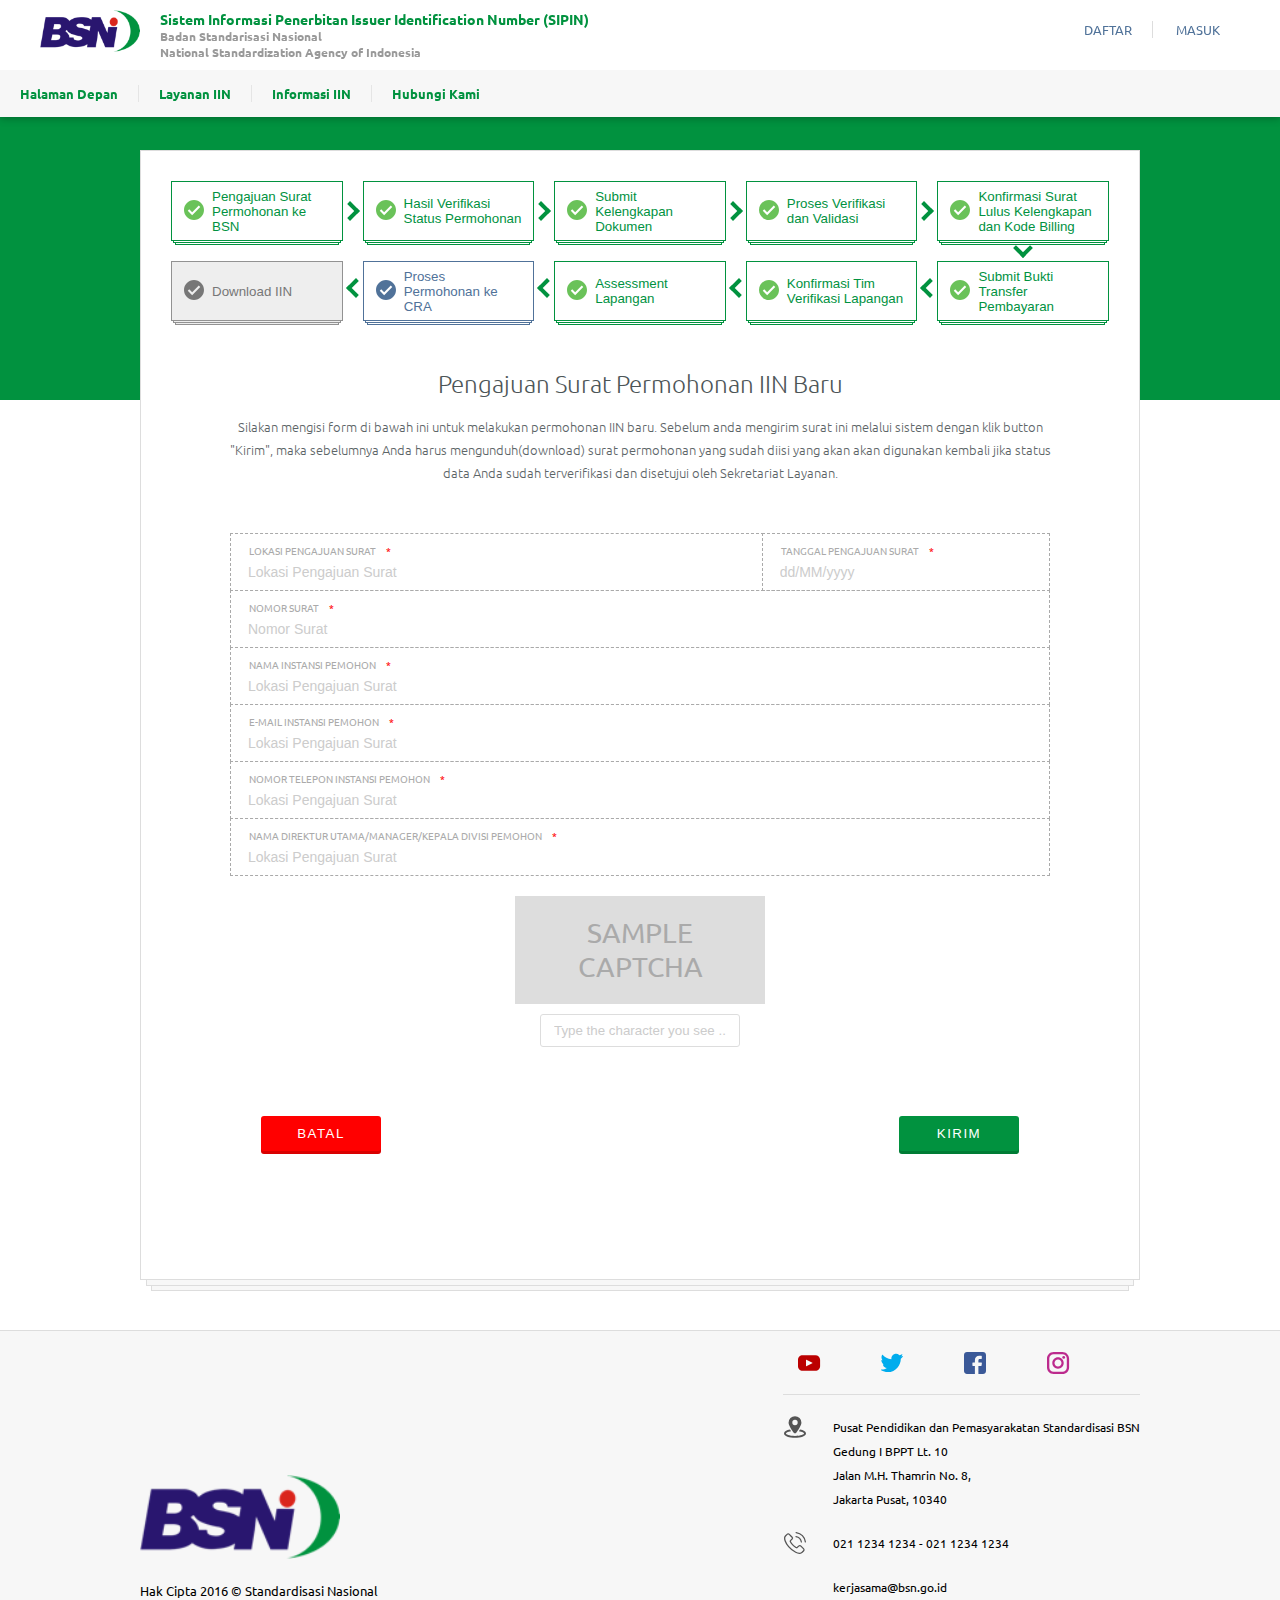
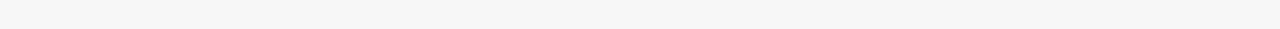
<file: iin-new.html>
<!DOCTYPE html>
<html>
<head>
	<meta charset="utf-8">
	<meta name="viewport" content="width=device-width, initial-scale=1.0">
	<meta name="description" content="">
	<title></title>
    <link rel="shortcut icon" type="image/x-icon" href="favicon.ico" />	
	<link rel="stylesheet" href="style.css">
	<script type="text/javascript" src="js/jquery-3.2.1.min.js"></script>
	<script type="text/javascript" src="js/script.min.js"></script>


	</script>
</head>
<body>
<div class="content-background"></div>
	<header>
		<nav id="wrapper">
			<div id="nav">
				<div class="top_nav  container clearfix">
					<div class="nav_left float_left">
						<div class="nav_logo">
							<img src="assets/logo.png" alt="" class="float_left">
							<div class="float-right">
								<h1>Sistem Informasi Penerbitan Issuer Identification Number (SIPIN)</h1>
								<h2>Badan Standarisasi Nasional</h2>
								<h2>National Standardization Agency of Indonesia</h2>
							</div>
						</div>
					</div>
					<div class="nav_right float_right" style="margin-top: 10px">
						<ul class="user_nav clearfix">
							<li><div id="btn_register" action="btnPopUp" data-id="register_frame">DAFTAR</div></li>
							<li><div href="" id="btn_login" action="btnPopUp"   data-id="login_frame">MASUK</div></li>
						</ul>
					</div>
				</div>
				<div class="bot_nav clearfix">
					<img src="assets/logo.png" alt="" class="stickyNavShow float_left" height="30px" style="margin: 7px; display: none" >
					<ul class="page_nav float_left clearfix">
						<li><a href="index.html">Halaman Depan</a></li>
						<li class="nav_parent"><a href="">Layanan IIN</a>
							<ul>
								<li><a href="iin-new.html"> Daftar Penerbitan IIN baru </a></li>
								<li><a href="iin-publish-lama.html"> Daftar Pengawasan IIN Lama </a></li>
							</ul>
							</li>
						<li class="nav_parent"><a href="">Informasi IIN</a>
							<ul>
								<li><a href="iin-publish.html">Daftar penerima IIN</a></li>
								<li><a href="#"> File ISO 7812</a></li>
								<li><a href="#"> Hasil Survey</a></li>
							</ul>
						</li>
						<li><a href="contact-us.html">Hubungi Kami</a></li>
					</ul>
					<ul class="user_nav float_right stickyNavShow" style="margin-top: 13px; margin-right: 10px; display: none">
						<li><div id="btn_register" action="btnPopUp" data-id="register_frame">DAFTAR</div></li>
						<li><div id="btn_login" action="btnPopUp"   data-id="login_frame">MASUK</div></li>
					</ul>
				</div>
			</div>
		</nav>
	</header>

	<div class="page" style="margin-top: 150px">
		<div class="clearfix">
			<ul id="section_progress" style="width: 100%">
				<li stepId="0" class="verifiedStep"><button>Pengajuan Surat Permohonan ke BSN</button></li>
				<li stepId="1" class="verifiedStep"><button>Hasil Verifikasi Status Permohonan</button></li>
				<li stepId="2" class="verifiedStep"><button>Submit Kelengkapan Dokumen</button></li>
				<li stepId="3" class="verifiedStep"><button>Proses Verifikasi dan Validasi</button></li>
				<li stepId="4" class="verifiedStep"><button>Konfirmasi Surat Lulus Kelengkapan dan Kode Billing</button></li>
				<li stepId="5" class="verifiedStep"><button>Submit Bukti Transfer Pembayaran</button></li>
				<li stepId="6" class="verifiedStep"><button>Konfirmasi Tim Verifikasi Lapangan</button></li>
				<li stepId="7" class="verifiedStep"><button>Assessment Lapangan</button></li>
				<li stepId="8" class="processStep"><button>Proses Permohonan ke CRA</button></li>
				<li stepId="9" class="waitingStep"><button>Download IIN</button></li>
			</ul>

			<!-- Section 1 -->
			<section section-id="0" class="section_iin float_right" style="width: 70%;">
				<h1 class="title_iin">Pengajuan Surat Permohonan IIN Baru</h1>
				<p>Silakan mengisi form di bawah ini untuk melakukan permohonan IIN baru. Sebelum anda mengirim surat ini melalui sistem dengan klik button "Kirim", maka sebelumnya Anda harus mengunduh(download) surat permohonan yang sudah diisi yang akan akan digunakan kembali jika status data Anda sudah terverifikasi dan disetujui oleh Sekretariat Layanan.</p>
				<article style="margin: 50px">
					<div class="clearfix">
						<div class="inputBox2 imp float_left" style="width: 65%">
							<label>Lokasi Pengajuan Surat</label>
							<input id="input1" type="text" placeholder="Lokasi Pengajuan Surat"/>
						</div>
						<div class="inputBox2 imp float_right" style="width: 35%">
							<label>Tanggal Pengajuan Surat</label>
							<input id="input1" type="text" placeholder="dd/MM/yyyy"/>
						</div>
					</div>
					<div class="inputBox2 imp">
						<label>Nomor Surat</label>
						<input id="input2" type="text" placeholder="Nomor Surat"/>
					</div>
					<div class="inputBox2 imp">
						<label>Nama Instansi Pemohon</label>
						<input id="input1" type="text" placeholder="Lokasi Pengajuan Surat"/>
					</div>
					<div class="inputBox2 imp">
						<label>E-mail Instansi Pemohon</label>
						<input id="input1" type="text" placeholder="Lokasi Pengajuan Surat"/>
					</div>
					<div class="inputBox2 imp">
						<label>Nomor Telepon Instansi Pemohon</label>
						<input id="input1" type="text" placeholder="Lokasi Pengajuan Surat"/>
					</div>	
					<div class="inputBox2 imp">
						<label>Nama Direktur Utama/Manager/Kepala Divisi Pemohon</label>
						<input id="input1" type="text" placeholder="Lokasi Pengajuan Surat"/>
					</div>

					<div class="inputValidation2">
						<div style="background: #ddd;width: 250px;display: table;vertical-align: middle;text-align: center;color:#aaa;font-size: 28px;margin: 0 auto;padding: 20px;">SAMPLE<br/> CAPTCHA</div>
						<input type="text" placeholder="Type the character you see ..." style="width: 200px; margin: 10px auto"><br/> <br/><br/><br/>
						<div class="clearfix">
							<button class="float_left" style="background: red">Batal</button>
							
							<button class="float_right" style="background: #01923f">Kirim</button>
							<!-- <button class="float_right" style="background: #00a8cf">Download Surat</button> -->
						</div>
					</div>
				</article>
			</section>

			<!-- Section 2 -->
			<section section-id="1" class="section_iin float_right" style="width: 70%; display:none">
				<h1 class="title_iin">Hasil Verifikasi Status Permohonan</h1>
				<p>Status Permohonan IIN Baru Anda telah di Verifikasi dan telah disetujui. Berikut ini merupakan surat yang diterbitkan oleh Sekretariat Layanan terkait permohonan Anda. Silakan diunduh (download) sebagai bukti untuk bisa melanjutkan permohonan ke tahap selanjutnya.</p>

				<ul class="section_iin_download">
					<li>Informasi Persyaratan Pendaftaran Sponsoring Authority (kode: F.PKS.8.0.2)			<a href="" class="btn_download">Download</a></li>
				</ul>

				<p>Silakan unduh (download) beberapa dokumen berikut dan diunggah (upload) kembali setelah dilengkapi.</p>

				<ul class="section_iin_download">
					<li>1. Term & Condition (kode: F.PKS.8.0.3)												<a href="" class="btn_download">Download</a></li>
					<li>2. Form Aplikasi (Form Annex B) ISO IEC 7812-2_2015 (kode: DP.PKS.30)				<a href="" class="btn_download">Download</a></li>
				</ul>

				<p >Setelah mengunduh dan melengkapi isi dari masing-masing dokumen, silakan klik button link di bawah ini untuk melanjutkan proses permohonan dengan melengkapi dokumen-dokumen yang dibutuhkan untuk diproses oleh Sekretariat Layanan.</p>
					<br/>
					<br/>

				<div class="clearfix">
					<button style="background: red" class="btn_back float_left">Kembali</button>	
					<button style="background: #01923f" class="float_right">Lanjutkan Proses</button>	
				</div>
			</section>

			<!-- Section 3 -->
			<section section-id="2" class="section_iin float_right" style="width: 70%; display:none">
				<h1 class="title_iin">Submit kelengkapan dokumen Permohonan IIN</h1>
				<p>Silakan mngunggah dokumen - dokumen yang sudah dilengkapi dan dipersiapkan ke dalam sistem berdasarkan urutan dibawah ini.</p>

				<ul class="section_iin_download">
					<li><input type="checkbox" checked/> 1. Surat Permohonan pengajuan Nomor IIN / BIN (Kode: F.PKS.8.0.1) *			<a href="" class="btn_download">Upload</a><img src="assets/preview.svg" alt="Lihat"></li>
					<li><input type="checkbox" checked/> 2. Informasi Persyaratan Pendaftaran Sponsoring Authority (Kode: F.PKS.8.0.1) *<a href="" class="btn_download">Upload</a><img src="assets/preview.svg" alt="Lihat"></li>
					<li><input type="checkbox" checked/> 3. Term & Condition (Kode: F.PKS.8.0.1) *										<a href="" class="btn_download">Upload</a><img src="assets/preview.svg" alt="Lihat"></li>
					<li><input type="checkbox" checked/> 4. Form Aplikasi (Form Annex B) ISO IEC 7812-2_2017 *							<a href="" class="btn_download">Upload</a><img src="assets/preview.svg" alt="Lihat"></li>
					<li><input type="checkbox" checked/> 5. Akta Notaris Perusahaan/Peraturan Pemerintah/SK Kepala Daerah *				<a href="" class="btn_download">Upload</a><img src="assets/preview.svg" alt="Lihat"></li>
					<li><input type="checkbox"/> 6. Surat Izin Usaha Perdagangan (SIUP) *												<a href="" class="btn_download">Upload</a><img src="assets/preview.svg" alt="Lihat"></li>
					<li><input type="checkbox"/> 7. Tanda Daftar Perusahaan (TDP) *														<a href="" class="btn_download">Upload</a></li>
					<li><input type="checkbox"/> 8. Nomor Pokok Wajib Pajak(NPWP) *														<a href="" class="btn_download">Upload</a></li>
					<li><input type="checkbox"/> 9. Foto Copy Identitas Pimpinan (Direktur Utama / Top Manajemen Perusahaan)			<a href="" class="btn_download">Upload</a></li>
					<li><input type="checkbox"/> 10. SK Kementerian Hukum dan HAM (jika ada / optional)									<a href="" class="btn_download">Upload</a></li>
				</ul>

				<p >*Dokumen yang wajib disertakan.</p>
					<br/>
					<br/>

				<div class="clearfix">
					<button id="btn_back" style="background: red" class=" btn_back float_left">Kembali</button>	
					<button style="background: #01923f" class="float_right">Lanjutkan Proses</button>	
				</div>
			</section>

			<!-- Section 4 -->
			<section section-id="3" class="section_iin float_right" style="width: 70%; display:none">
				<h1 class="title_iin">Proses Verifikasi dan Validasi</h1>
				<p>Berdasarkan permohonan yang telah anda ajukan, saat ini permohonan IIN anda sudah memasuki tahapan Verifikasi dan Validasi. Pada tahapan ini membutuhkan waktu kurang lebih selama 3 hari..</p>
				<br/>
				<p >Silakan klik tombol “Lanjutkan Proses Permohonan IIN Baru” untuk melanjutkan ke proses pembayaran penerbitan IIN baru.</p>
					<br/>
					<br/>

				<div class="clearfix">
					<button style="background: red" class="btn_back float_left">Kembali</button>	
					<button style="background: #01923f" class="float_right">Lanjutkan Proses</button>	
				</div>
			</section>

			<!-- Section 5 -->
			<section section-id="4" class="section_iin float_right" style="width: 70%; display:none">
				<h1 class="title_iin">Konfirmasi Surat Lulus Kelengkapan dan Kode Billing</h1>
				<p>Berdasarkan persetujuan pada proses verifikasi dan validasi terhadap status permohonan anda, dengan ini terlampir suat persetujuan untuk dokumen-dokumen terlampir..</p>

				<ul class="section_iin_download">
					<li>Surat Persetujuan Proses												<a href="" class="btn_download">Download</a></li>
					<li>Surat Permohonan Layanan PNBP											<a href="" class="btn_download">Download</a></li>
					<li>Kode Billing SIMPONI													<a href="" class="btn_download">Download</a></li>
				</ul>

				<p >Silakan klik tombol “Lanjutkan Proses Permohonan IIN Baru” untuk melanjutkan ke proses pembayaran penerbitan IIN baru.</p>
					<br/>
					<br/>

				<div class="clearfix">
					<button style="background: red" class="float_left">Kembali</button>	
					<button style="background: #01923f" class="float_right">Lanjutkan Proses</button>	
				</div>
			</section>

			<!-- Section 6 -->
			<section section-id="5" class="section_iin float_right" style="width: 70%; display:none">
				<h1 class="title_iin">Konfirmasi Pembayaran</h1>
				<p>Silakan mengunggah bukti transfer yang telah anda lakukan melalui SIMPONI :.</p>

				<ul class="section_iin_download">
					<li><input type="checkbox" checked/> Bukti Transfer	<a href="" class="btn_download">Upload</a><img src="assets/preview.svg" alt="Lihat"></li>
				</ul>

				<p >Silakan klik tombol “Lanjutkan Proses Permohonan IIN Baru” untuk melanjutkan ke proses pembayran penerbitan IIN baru.</p>
					<br/>
					<br/>

				<div class="clearfix">
					<button style="background: red" class="float_left">Kembali</button>	
					<button style="background: #01923f" class="float_right">Lanjutkan Proses</button>	
				</div>
			</section>

			<!-- Section 7 -->
			<section section-id="6" class="section_iin float_right" style="width: 70%; display:none">
				<h1 class="title_iin">Konfirmasi Tim Verifikasi Lapangan</h1>
				<p>Bersama ini kami informasikan bahwa Badan Standardisasi Nasional (BSN) akan melaksanakan verifikasi lapangan dalam rangka penerbitan nomor Issuer Identification Number (IIN) sesuai dengan ISO/IEC 7812 pada tanggal 29 Maret 2017.</p>

				<table class="table_def tableInbox List" style="width: 100%;">
					<tr>
						<th class="sort" data-sort="id_no" style="width: 50px">#</th>
						<th class="sort" data-sort="id_name">Nama</th>
						<th class="sort" data-sort="id_name">Jabatan</th>
					</tr>
					<tr>
						<td class="id_no">1</td>
						<td class="id_name">Henis Wido Irawan</td>
						<td class="id_position">Ketua Tim</td>
					</tr>
					<tr>
						<td class="id_no">2</td>
						<td class="id_name">Arga Hasril</td>
						<td class="id_position">Anggota</td>
					</tr>
					<tr>
						<td class="id_no">3</td>
						<td class="id_name">Siswanto</td>
						<td class="id_position">Anggota</td>
					</tr>
					<tr>
						<td class="id_no">4</td>
						<td class="id_name">Trisna Nico Irvanda</td>
						<td class="id_position">Anggota</td>
					</tr>
				</table><br/>

				<p >Konfirmasi atas persetujuan Saudara terhadap pelaksanaan dan tim verifikasi tersebut di atas, mohon dapat disampaikan kepada kami sebelum tanggal 25 Maret 2017. Demikian kami sampaikan, atas perhatian dan kerjasama yang diberikan, kami mengucapkan terima kasih.</p>
					<br/>
				<ul class="section_iin_download">
					<li>Usulan Tim Verifikasi Lapangan IIN					<a href="" class="btn_download">Download</a></li>
					<li>Surat Informasi Tim Verifikasi Lapngan IIN 			<a href="" class="btn_download">Download</a></li>
				</ul>
					<br/>

				<div class="clearfix">
					<button style="background: red" class="float_left">Kembali</button>	
					<button style="background: #01923f" class="float_right">Lanjutkan Proses</button>	
				</div>
			</section>

			<!-- Section 8 -->
			<section section-id="7" class="section_iin float_right" style="width: 70%; display:none">
				<h1 class="title_iin">Assessment Lapangan</h1>
				<p>Permohonan IIN baru yang anda ajukan sudah memasuki tahapan Assessment Lapangan oleh tim yang ditunjuk Sekretariat Layanan dan berikut terlampir surat penugasan untuk kegiatan terkait. Dilakan diunduh jika diperlukan sebagai dokumen pendukung.</p>
				
				<ul class="section_iin_download">
					<li>Surat Penugasan Assessment Lapangan			<a href="" class="btn_download">Download</a></li>
				</ul>

				<p >Hasil dari kegiatan Assement Lapangan ini akan dilakukan verifikasi. Jika instansi anda telah memnuhi persyaratan permohonan IIN, maka silakan anda menunggu dalam waktu maksimal 9 hari kerja untuk menerima informasi penerbitan IIN. Namun, jika persyaratan permohonan IIN anda belum terpenuhi, maka anda harus melakukan perbaikan hasil Assessment yang akan diinformasikan setelah rapat pembahsan hasil verifikasi lapangan oleh Sekretariat Layanan melalui aplikasi SIPIN ini.</p>
				<br/>
				<p>Silakan klik tombol “Selanjutnya” jika anda sudah memahami alur proses di tahap ini dan siap untuk melanjutkan ke tahapan proses penerbitan IIN selanjutnya.	</p>
					<br/>
					<br/>

				<div class="clearfix">
					<button style="background: red" class="float_left">Kembali</button>	
					<button style="background: #01923f" class="float_right">Selanjutnya</button>	
				</div>
			</section>

			<!-- Section 8 -->
			<section section-id="8" class="section_iin float_right" style="width: 70%; display:none">
				<h1 class="title_iin">Proses Permohonan ke CRA</h1>
				<p>Berdasarkan permohonan yang telah anda ajukan, saat ini permohonan IIN anda sudah memasuki tahapan permohonan ke CRA. Silakan tunggu selama kurang lebih 3 hari untuk proses pada tahapan ini.</p>

				<p >Silakan klik tombol “Lanjutkan Proses Permohonan IIN Baru” untuk ke proses pembayaran penerbitan IIN baru.</p>
					<br/>
					<br/>
					<br/>

				<div class="clearfix">
					<button style="background: red" class="float_left">Kembali</button>	
					<button style="background: #01923f" class="float_right">Lanjutkan Proses</button>	
				</div>
			</section>

			<!-- Section 8 -->
			<section section-id="9" class="section_iin float_right" style="width: 70%; display:none">
				<h1 class="title_iin">Menerima IIN Baru</h1>
				<p>Permohonan penerbitan IIN yang sudah anda ajukan, sudah disetujui dan dikeluarkan oleh Otoritas Registrasi dalam hal ini ABA.</p>
				<br/>
				<p >Silakan klik tombol “Download IIN” untuk mengunduh informasi penerbitan nomor IIN. Namun sebelumnya aka nada halaman pengisian questioner / survey kepuasan pelanggan untuk meningkatkan kualitas pelayanan kami sebagai Sekretariat Layanan Otoritas Sponsor.</p>
				<br/>
				<p>
					Demikian kami sampaikan, atas perhatian dan kerjasama yang diberikan, kami mengucapkan terima kasih.
				</p>
					<br/>
					<br/>
				<div class="clearfix" style="max-width: 300px; margin: 20px auto">
					<button style="background: red" class="float_left">Kembali</button>	
					<button style="background: #01923f" class="float_right">Download IIN</button>	
				</div>
			</section>
		</div>
	</div>

	<footer>
		<div class="footer_container clearfix">
			<div class="float_left footer_content_left">
				<div><img src="assets/logo.png" alt="" width="200px"></div>
				<div class="footer_copyright">Hak Cipta 2016 © Standardisasi Nasional</div>
			</div>
			<div class="float_right footer_content_right">
				<div class="footer_socmed">
					<svg class="sprite_icon" fill="#bb0000"><use xlink:href="assets/ic_socmed.svg#ic_yt"/></svg>
					<svg class="sprite_icon" fill="#00aced"><use xlink:href="assets/ic_socmed.svg#ic_tw"/></svg>
					<svg class="sprite_icon" fill="#3b5998"><use xlink:href="assets/ic_socmed.svg#ic_fb"/></svg>
					<svg class="sprite_icon" fill="#bc2a8d"><use xlink:href="assets/ic_socmed.svg#ic_ig"/></svg>
				</div>
				<div class="footer_contact_list">
					<div><svg class="sprite_icon float_left" fill="#555"><use xlink:href="assets/ic_socmed.svg#ic_address"/></svg>
						<div>Pusat Pendidikan dan Pemasyarakatan Standardisasi BSN<br/>
							Gedung I BPPT Lt. 10<br/>
							Jalan M.H. Thamrin No. 8, <br/>
							Jakarta Pusat, 10340
						</div>
					</div>
					<div><svg class="sprite_icon float_left" fill="#555"><use xlink:href="assets/ic_socmed.svg#ic_phone"/></svg>
						<div>021 1234 1234 - 021 1234 1234</div>
					</div>
					<div><svg class="sprite_icon float_left" fill="#555"><use xlink:href="assets/ic_socmed.svg#ic_mail"/></svg>
						<div>kerjasama@bsn.go.id</div>
					</div>
					
				</div>
			</div>
		</div>	
	</footer>

	<div id="popup_box" style="display: none">
		<!-- LOG IN -->
		<div id="login_frame" class="box_layout" style="display: none">
			<div class="box_title">
				<h1>Masuk</h1>
				<div class="box_btn_close"><img src="[data-uri]" /></div>
			</div>
			<div class="box_content">
				<form action="">
					<div class="panel_edit_input">
						<label class="panel_label">Username/ Email:</label>
						<input class="panel_input" type="text" id="username" autocomplete="off" style="width: 250px">
						<label class="panel_alert">Namanya jangan rinaldysam ganteng!</label>
					</div>
					<div class="panel_edit_input">
						<label class="panel_label">Kata Sandi:</label>
						<input class="panel_input" type="text" id="password" autocomplete="off" style="width: 250px">
					</div>
					<div class="panel_edit_input panel_edit_button">
						<label class="panel_label"></label>
						<button class="panel_button_ok">Masuk</button>
						<div class="panel_button_text" action="btnPopUp" data-id="forgot_frame"><i>Lupa Password?</i></div>
					</div>
				</form>
			</div>
		</div>
		<!-- REGISTER -->
		<div id="register_frame" class="box_layout" style="display: none">
			<div class="box_title">
				<h1>Daftar</h1>
				<div class="box_btn_close">
					<img src="[data-uri]" />
				</div>
			</div>
			<div class="box_content">
				<form action="">
					<div class="panel_edit_input">
						<label class="panel_label">Nama Lengkap:</label>
						<input class="panel_input" type="text" id="username" autocomplete="off" style="width: 250px">
						<label class="panel_alert">Namanya jangan rinaldysam ganteng!</label>
					</div>
					<div class="panel_edit_input">
						<label class="panel_label">Username:</label>
						<input class="panel_input" type="text" id="username" autocomplete="off" style="width: 250px">
						<label class="panel_alert">Namanya jangan rinaldysam ganteng!</label>
					</div>
					<div class="panel_edit_input">
						<label class="panel_label">E-mail:</label>
						<input class="panel_input" type="text" id="username" autocomplete="off" style="width: 250px">
						<label class="panel_alert">Namanya jangan rinaldysam ganteng!</label>
					</div>
					<div class="panel_edit_input">
						<label class="panel_label">Kata Sandi:</label>
						<input class="panel_input" type="password" id="password" autocomplete="off" style="width: 250px">
					</div>
					<div class="panel_edit_input">
						<label class="panel_label">Ulang Kata Sandi:</label>
						<input class="panel_input" type="password" id="password" autocomplete="off" style="width: 250px">
					</div>
					<div class="panel_edit_input">
						<label class="panel_label"></label>
						<input type="checkbox" id="register_check" name="registercheck" value="Confirm Registration">
    					<label class="panel_label_checkbox" for="register_check">Saya setuju untuk mendaftar?</label>
					</div>
					<div class="panel_edit_input panel_edit_button">
						<label class="panel_label"></label>
						<button class="panel_button_ok"/>Daftar</button>
					</div>
				</form>
			</div>
		</div>
		<!-- FORGOT PASSWORD -->
		<div id="forgot_frame" class="box_layout" style="display: none">
			<div class="box_title">
				<h1>Lupa Kata Sandi</h1>
				<div class="box_btn_close">
					<img src="[data-uri]" />
				</div>
			</div>
			<div class="box_content">
				<div class="box_content_note">Silahkan masukan alamat E-mail anda dan kami akan mengirimkan alamat tautan untuk melakukan pengaturan untuk kata sandi anda.</div>
				<form action="">
					<div class="panel_edit_input">
						<label class="panel_label">Alamat E-mail:</label>
						<input class="panel_input" type="email" id="username" autocomplete="off" style="width: 250px">
						<label class="panel_alert">Namanya jangan rinaldysam ganteng!</label>
					</div>
					<div class="panel_edit_input panel_edit_button">
						<label class="panel_label"></label>
						<button class="panel_button_ok">Lanjutkan</button>
					</div>
				</form>
			</div>
		</div>
	</div>
</body>
</html>
</file>
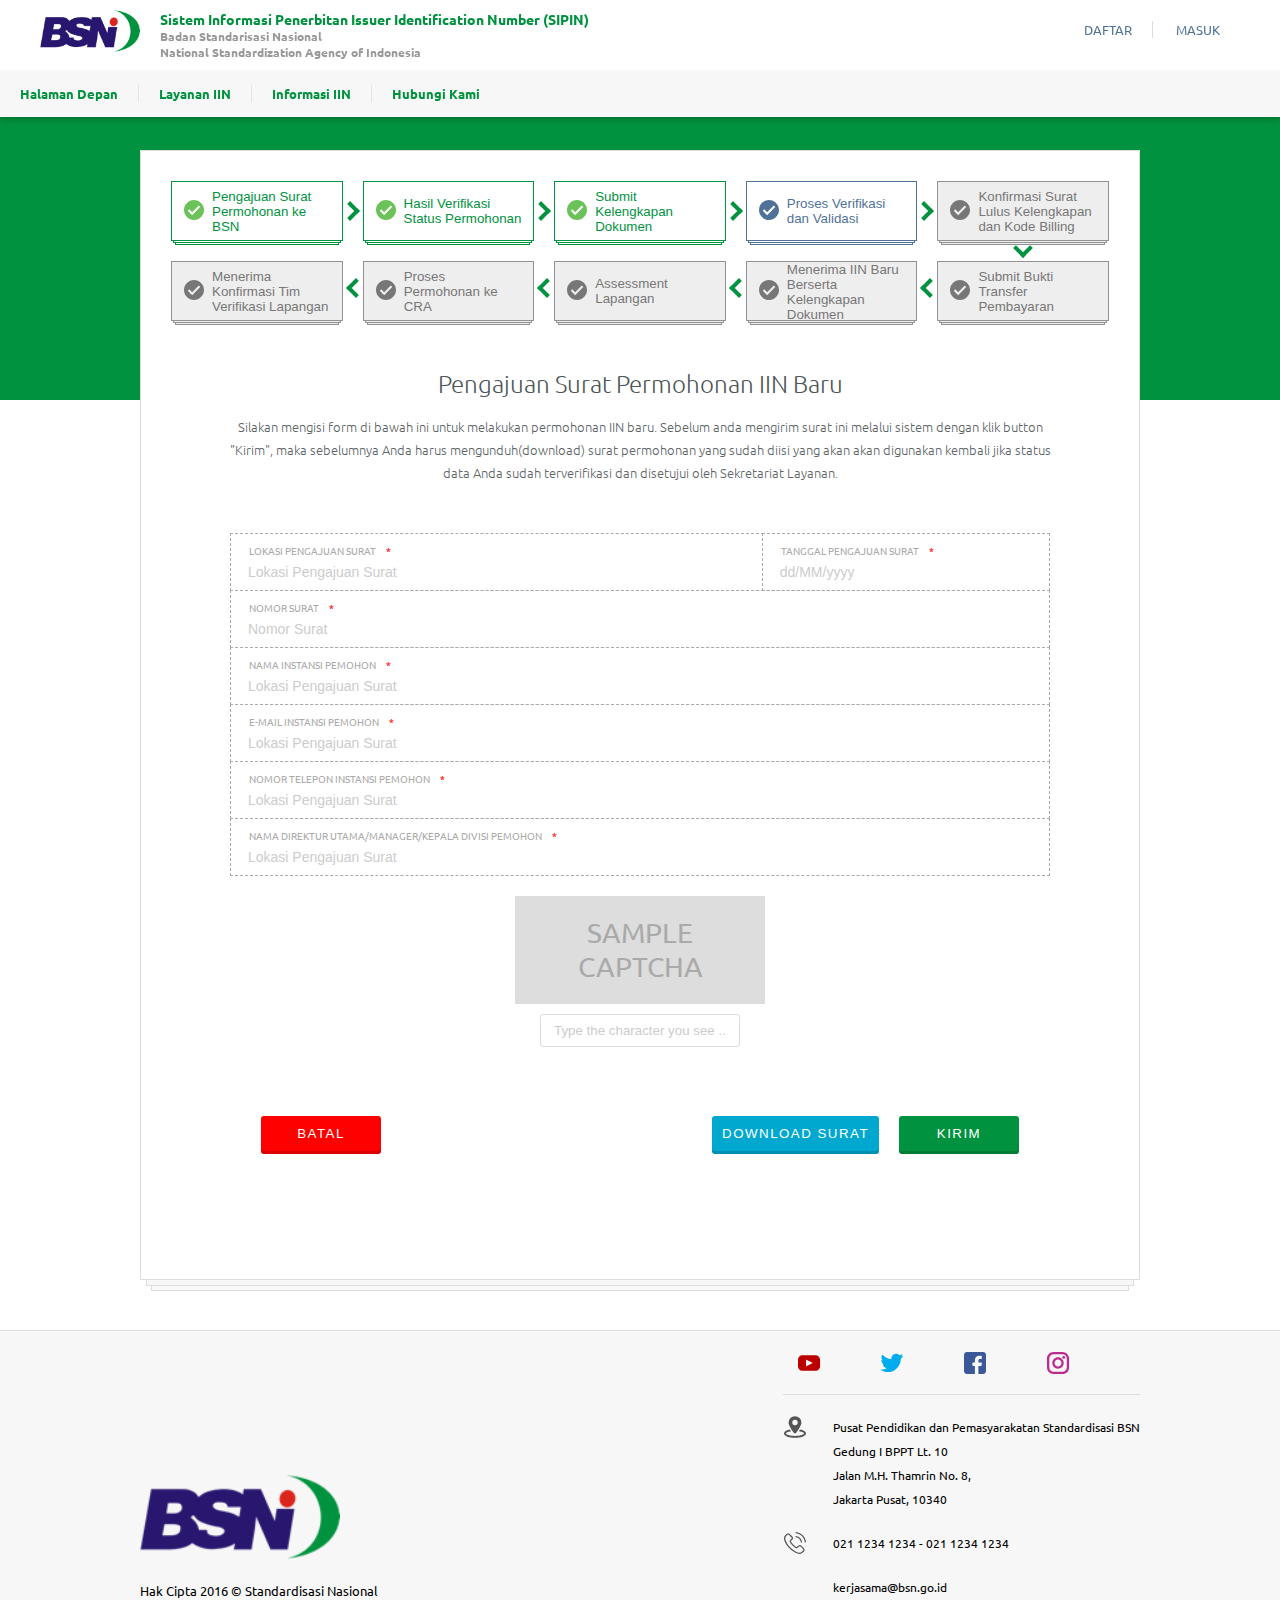
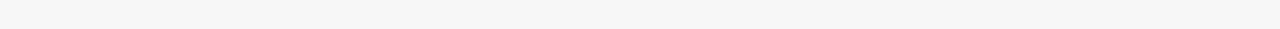
<file: iin-publish.html>
<!DOCTYPE html>
<html>
<head>
	<meta charset="utf-8">
	<meta name="viewport" content="width=device-width, initial-scale=1.0">
	<meta name="description" content="">
	<title></title>
    <link rel="shortcut icon" type="image/x-icon" href="favicon.ico" />	
	<link rel="stylesheet" href="style.css">
	<script type="text/javascript" src="js/jquery-3.2.1.min.js"></script>
	<script type="text/javascript" src="js/script.min.js"></script>
	</script>
</head>
<body>
<div class="content-background"></div>
	<header>
		<nav id="wrapper">
			<div id="nav">
				<div class="top_nav  container clearfix">
					<div class="nav_left float_left">
						<div class="nav_logo">
							<img src="assets/logo.png" alt="" class="float_left">
							<div class="float-right">
								<h1>Sistem Informasi Penerbitan Issuer Identification Number (SIPIN)</h1>
								<h2>Badan Standarisasi Nasional</h2>
								<h2>National Standardization Agency of Indonesia</h2>
							</div>
						</div>
					</div>
					<div class="nav_right float_right" style="margin-top: 10px">
						<ul class="user_nav clearfix">
							<li><div id="btn_register" action="btnPopUp" data-id="register_frame">DAFTAR</div></li>
							<li><div href="" id="btn_login" action="btnPopUp"   data-id="login_frame">MASUK</div></li>
						</ul>
					</div>
				</div>
				<div class="bot_nav clearfix">
					<img src="assets/logo.png" alt="" class="stickyNavShow float_left" height="30px" style="margin: 7px; display: none" >
					<ul class="page_nav float_left clearfix">
						<li><a href="index.html">Halaman Depan</a></li>
						<li class="nav_parent"><a href="">Layanan IIN</a>
							<ul>
								<li><a href="iin-new.html"> Daftar Penerbitan IIN baru </a></li>
								<li><a href="iin-publish-lama.html"> Daftar Pengawasan IIN Lama </a></li>
							</ul>
							</li>
						<li class="nav_parent"><a href="">Informasi IIN</a>
							<ul>
								<li><a href="iin-publish.html">Daftar penerima IIN</a></li>
								<li><a href="#"> File ISO 7812</a></li>
								<li><a href="#"> Hasil Survey</a></li>
							</ul>
						</li>
						<li><a href="contact-us.html">Hubungi Kami</a></li>
					</ul>
					<ul class="user_nav float_right stickyNavShow" style="margin-top: 13px; margin-right: 10px; display: none">
						<li><div id="btn_register" action="btnPopUp" data-id="register_frame">DAFTAR</div></li>
						<li><div id="btn_login" action="btnPopUp"   data-id="login_frame">MASUK</div></li>
					</ul>
				</div>
			</div>
		</nav>
	</header>


	<div class="page" style="margin-top: 150px">
		<div class="clearfix">
			<ul id="section_progress" style="width: 100%">
				<li stepId="0" class="verifiedStep"><button>Pengajuan Surat Permohonan ke BSN</button></li>
				<li stepId="1" class="verifiedStep"><button>Hasil Verifikasi Status Permohonan</button></li>
				<li stepId="2" class="verifiedStep"><button>Submit Kelengkapan Dokumen</button></li>
				<li stepId="3" class="processStep"><button>Proses Verifikasi dan Validasi</button></li>
				<li stepId="4" class="waitingStep"><button>Konfirmasi Surat Lulus Kelengkapan dan Kode Billing</button></li>
				<li stepId="5" class="waitingStep"><button>Submit Bukti Transfer Pembayaran</button></li>
				<li stepId="6" class="waitingStep"><button>Menerima IIN Baru Berserta Kelengkapan Dokumen</button></li>
				<li stepId="7" class="waitingStep"><button>Assessment Lapangan</button></li>
				<li stepId="8" class="waitingStep"><button>Proses Permohonan ke CRA</button></li>
				<li stepId="9" class="waitingStep"><button>Menerima Konfirmasi Tim Verifikasi Lapangan</button></li>
			</ul>

			<!-- Section 1 -->
			<section section-id="0" class="section_iin float_right" style="width: 70%;">
				<h1 class="title_iin">Pengajuan Surat Permohonan IIN Baru</h1>
				<p>Silakan mengisi form di bawah ini untuk melakukan permohonan IIN baru. Sebelum anda mengirim surat ini melalui sistem dengan klik button "Kirim", maka sebelumnya Anda harus mengunduh(download) surat permohonan yang sudah diisi yang akan akan digunakan kembali jika status data Anda sudah terverifikasi dan disetujui oleh Sekretariat Layanan.</p>
				<article style="margin: 50px">
					<div class="clearfix">
						<div class="inputBox2 imp float_left" style="width: 65%">
							<label>Lokasi Pengajuan Surat</label>
							<input id="input1" type="text" placeholder="Lokasi Pengajuan Surat"/>
						</div>
						<div class="inputBox2 imp float_right" style="width: 35%">
							<label>Tanggal Pengajuan Surat</label>
							<input id="input1" type="text" placeholder="dd/MM/yyyy"/>
						</div>
					</div>
					<div class="inputBox2 imp">
						<label>Nomor Surat</label>
						<input id="input2" type="text" placeholder="Nomor Surat"/>
					</div>
					<div class="inputBox2 imp">
						<label>Nama Instansi Pemohon</label>
						<input id="input1" type="text" placeholder="Lokasi Pengajuan Surat"/>
					</div>
					<div class="inputBox2 imp">
						<label>E-mail Instansi Pemohon</label>
						<input id="input1" type="text" placeholder="Lokasi Pengajuan Surat"/>
					</div>
					<div class="inputBox2 imp">
						<label>Nomor Telepon Instansi Pemohon</label>
						<input id="input1" type="text" placeholder="Lokasi Pengajuan Surat"/>
					</div>	
					<div class="inputBox2 imp">
						<label>Nama Direktur Utama/Manager/Kepala Divisi Pemohon</label>
						<input id="input1" type="text" placeholder="Lokasi Pengajuan Surat"/>
					</div>

					<div class="inputValidation2">
						<div style="background: #ddd;width: 250px;display: table;vertical-align: middle;text-align: center;color:#aaa;font-size: 28px;margin: 0 auto;padding: 20px;">SAMPLE<br/> CAPTCHA</div>
						<input type="text" placeholder="Type the character you see ..." style="width: 200px; margin: 10px auto"><br/> <br/><br/><br/>
						<div class="clearfix">
							<button class="float_left" style="background: red">Batal</button>
							
							<button class="float_right" style="background: #01923f">Kirim</button>
							<button class="float_right" style="background: #00a8cf">Download Surat</button>
						</div>
					</div>
				</article>
			</section>

			<!-- Section 2 -->
			<section section-id="1" class="section_iin float_right" style="width: 70%; display:none">
				<h1 class="title_iin">Hasil Verifikasi Status Permohonan</h1>
				<p>Status Permohonan IIN Baru Anda telah di Verifikasi dan telah disetujui. Berikut ini merupakan surat yang diterbitkan oleh Sekretariat Layanan terkait permohonan Anda. Silakan diunduh (download) sebagai bukti untuk bisa melanjutkan permohonan ke tahap selanjutnya.</p>

				<ul class="section_iin_download">
					<li>Informasi Persyaratan Pendaftaran Sponsoring Authority (kode: F.PKS.8.0.2)			<a href="" class="btn_download">Download</a></li>
				</ul>

				<p>Silakan unduh (download) beberapa dokumen berikut dan diunggah (upload) kembali setelah dilengkapi.</p>

				<ul class="section_iin_download">
					<li>1. Term & Condition (kode: F.PKS.8.0.3)												<a href="" class="btn_download">Download</a></li>
					<li>2. Form Aplikasi (Form Annex B) ISO IEC 7812-2_2015 (kode: DP.PKS.30)				<a href="" class="btn_download">Download</a></li>
				</ul>

				<p >Setelah mengunduh dan melengkapi isi dari masing-masing dokumen, silakan klik button link di bawah ini untuk melanjutkan proses permohonan dengan melengkapi dokumen-dokumen yang dibutuhkan untuk diproses oleh Sekretariat Layanan.</p>
					<br/>
					<br/>

				<div class="clearfix">
					<button style="background: red" class="btn_back float_left">Kembali</button>	
					<button style="background: #01923f" class="float_right">Lanjutkan Proses</button>	
				</div>
			</section>

			<!-- Section 3 -->
			<section section-id="2" class="section_iin float_right" style="width: 70%; display:none">
				<h1 class="title_iin">Submit Kelengkapan Dokumen Permohonan IIN</h1>
				<p>Silakan mengunggah dokumen-dokumen yang sudah dilengkapi dan dipersiapkan ke dalam berdasarkan urutan di bawah ini.</p>

				<ul class="section_iin_download">
					<li><input type="checkbox"/> 1. Surat Permohonan Pengajuan Nomor IIN / BIN
						<button class="btn_upload">Upload</button></li>
					<li><input type="checkbox"/> 2. Informasi Persyaratan Pendaftaran Sponsoring Authority
						<button class="btn_upload">Upload</button></li>
					<li><input type="checkbox"/> 3. Term & Condition
						<button class="btn_upload">Upload</button></li>
					<li><input type="checkbox"/> 4. Form Aplikasi (Form Annex B) ISO IEC 7812-2_2015
						<button class="btn_upload">Upload</button></li>
					<li><input type="checkbox"/> 5. Akta Notaris Perusahaan / Peraturan Pemerintah / SK Kepala Daerah ( Gubernur atau Bupati ) *
						<button class="btn_upload">Upload</button></li>
					<li><input type="checkbox"/> 6. Surat Izin Usaha Perdagangan (SIUP) *
						<button class="btn_upload">Upload</button></li>
					<li><input type="checkbox"/> 7. Tanda Daftar Perusahaan (TDP) *
						<button class="btn_upload">Upload</button></li>
					<li><input type="checkbox"/> 8. Nomor Pajak Wajiib Pokok (NPWP)
						<button class="btn_upload">Upload</button></li>
					<li><input type="checkbox"/> 9. Foto Copy Identitas Pimpinan ( direktur utama / top manajemen perusahaan ) *
						<button class="btn_upload">Upload</button></li>
					<li><input type="checkbox"/> 10. SK Kementerian Hukum dan HAM ( jika ada / optional )
						<button class="btn_upload">Upload</button></li>
					<li><input type="checkbox"/> 11. Izin dari Bank Indonesia terkait izin Alat Pembayaran Menggunakan Kartu (APMK) (jika ada / optional)
						<button class="btn_upload">Upload</button></li>
					<li><input type="checkbox"/> 12. Izin dari Bank Indonesia terkait izin E-Commerce (jika ada / optional)
						<button class="btn_upload">Upload</button></li>
				</ul>

				<p >*Dokumen yang wajib disertakan</p>
					<br/>
					<br/>

				<div class="clearfix">
					<button id="btn_back" style="background: red" class=" btn_back float_left">Kembali</button>	
					<button style="background: #01923f" class="float_right">Lanjutkan Proses</button>	
				</div>
			</section>

			<!-- Section 4 -->
			<section section-id="3" class="section_iin float_right" style="width: 70%; display:none">
				<h1 class="title_iin">Proses Verifikasi dan Validasi</h1>
				<p>Berdasarkan permohonan yang telah anda ajukan, saat ini permohonan IIN anda sudah memasuki tahapan Verifikasi dan Validasi. Pada tahapan ini membutuhkan waktu kurang lebih selama 3 hari..</p>

				<p >Silakan klik tombol “Lanjutkan Proses Permohonan IIN Baru” untuk melanjutkan ke proses pembayaran penerbitan IIN baru..</p>
					<br/>
					<br/>

				<div class="clearfix">
					<button style="background: red" class="btn_back float_left">Kembali</button>	
					<button style="background: #01923f" class="float_right">Lanjutkan Proses</button>	
				</div>
			</section>

			<!-- Section 5 -->
			<section section-id="4" class="section_iin float_right" style="width: 70%; display:none">
				<h1 class="title_iin">Konfirmasi Surat Lulus Kelengkapan dan Kode Billing</h1>
				<p>Berdasarkan persetujuan pada proses verifikasi dan validasi terhadap status permohonan anda, dengan ini terlampir suat persetujuan untuk dokumen-dokumen terlampir.</p>

				<p>Silakan unduh (download) beberapa dokumen berikut dan diunggah (upload) kembali setelah dilengkapi.</p>

				<ul class="section_iin_download">
					<li>1. Surat Persetujuan Proses												<a href="" class="btn_download">Download</a></li>
					<li>2. Surat Permohonan Layanan PNBP										<a href="" class="btn_download">Download</a></li>
					<li>3. Kode Billing SIMPONI													<a href="" class="btn_download">Download</a></li>
				</ul>

				<p >Silakan klik tombol “Lanjutkan Proses Permohonan IIN Baru” untuk melanjutkan ke proses pembayaran penerbitan IIN baru.</p>
					<br/>
					<br/>

				<div class="clearfix">
					<button style="background: red" class="float_left">Kembali</button>	
					<button style="background: #01923f" class="float_right">Lanjutkan Proses</button>	
				</div>
			</section>

			<!-- Section 6 -->
			<section section-id="5" class="section_iin float_right" style="width: 70%; display:none">
				<h1 class="title_iin">Konfirmasi Pembayaran</h1>
				<p>Silakan mengunggah bukti transfer yang telah anda lakukan melalui SIMPONI :.</p>

				<button>Unggah</button>
				<div>Bukti Transfer PT. Codysseia</div>

				<p >Silakan klik tombol “Lanjutkan Proses Permohonan IIN Baru” untuk melanjutkan ke proses pembayran penerbitan IIN baru..</p>
					<br/>
					<br/>

				<div class="clearfix">
					<button style="background: red" class="float_left">Kembali</button>	
					<button style="background: #01923f" class="float_right">Lanjutkan Proses</button>	
				</div>
			</section>

			<!-- Section 7 -->
			<section section-id="6" class="section_iin float_right" style="width: 70%; display:none">
				<h1 class="title_iin">Konfirmasi Tim Verifikasi Lapangan</h1>
				<p>Bersama ini kami informasikan bahwa Badan Standardisasi Nasional (BSN) akan melaksanakan verifikasi lapangan dalam rangka penerbitan nomor Issuer Identification Number (IIN) sesuai dengan ISO/IEC 7812 pada tanggal 29 Maret 2017.</p>

				<table>
					<thead>
						<th>No</th>
						<th>Nama</th>
						<th>Posisi</th>
					</thead>
					<tr>
						<td>1</td>
						<td>Novalen Ramadan</td>
						<td>Lead Verificator</td>
					</tr>
					<tr>
						<td>2</td>
						<td>Dicki Dharma Saputra</td>
						<td>Member</td>
					</tr>
					<tr>
						<td>3</td>
						<td>Akhmad Andaru</td>
						<td>Member</td>
					</tr>
				</table>

				<p >Konfirmasi atas persetujuan Saudara terhadap pelaksanaan dan tim verifikasi tersebut di atas, mohon dapat disampaikan kepada kami sebelum tanggal 25 Maret 2017.
		Demikian kami sampaikan, atas perhatian dan kerjasama yang diberikan, kami mengucapkan terima kasih
		Usulan Tim Verifikasi Lapangan IIN
		Surat Informasi Tim Verifikasi Lapngan IIN .</p>
					<br/>
					<ul class="section_iin_download">
					
					<li>1. Usulan Tim Verifikasi Lapangan IIN (kode: F.PKS.8.0.14)				<a href="" class="btn_download">Download</a></li>
					<li>2. Surat Invormasi Tim Verifikasi Lapangan IIN (kode: F.PKS.8.0.15)		<a href="" class="btn_download">Download</a></li>
					
					</ul>
					<br/>

				<div class="clearfix">
					<button style="background: red" class="float_left">Kembali</button>	
					<button style="background: #01923f" class="float_right">Lanjutkan Proses</button>	
				</div>
			</section>

			<!-- Section 8 -->
			<section section-id="7" class="section_iin float_right" style="width: 70%; display:none">
				<h1 class="title_iin">Assessment Lapangan</h1>
				<p>Permohonan IIN baru yang anda ajukan sudah memasuki tahapan Assessment Lapangan oleh tim yang ditunjuk Sekretariat Layanan dan berikut terlampir surat penugasan untuk kegiatan terkait. Dilakan diunduh jika diperlukan sebagai dokumen pendukung.</p>

				<ul class="section_iin_download">
					
					<li>Surat Penugasan Assessment Lapangan				<a href="" class="btn_download">Download</a></li>
					
				</ul>

				<p >Hasil dari kegiatan Assement Lapangan ini akan dilakukan verifikasi. Jika instansi anda telah memnuhi persyaratan permohonan IIN, maka silakan anda menunggu dalam waktu maksimal 9 hari kerja untuk menerima informasi penerbitan IIN. Namun, jika persyaratan permohonan IIN anda belum terpenuhi, maka anda harus melakukan perbaikan hasil Assessment yang akan diinformasikan setelah rapat pembahsan hasil verifikasi lapangan oleh Sekretariat Layanan melalui aplikasi SIPIN ini..</p>
				<br>
				</br>
				<p >
				Silakan klik tombol “Selanjutnya” jika anda sudah memahami alur proses di tahap ini dan siap untuk melanjutkan ke tahapan proses penerbitan IIN selanjutnya.
				</p>
					<br/>
					<br/>

				<div class="clearfix">
					<button style="background: red" class="float_left">Kembali</button>	
					<button style="background: #01923f" class="float_right">Lanjutkan Proses</button>	
				</div>
			</section>

			<!-- Section 8 -->
			<section section-id="8" class="section_iin float_right" style="width: 70%; display:none">
				<h1 class="title_iin">Proses Permohonan ke CRA</h1>
				<p>Berdasarkan permohonan yang telah anda ajukan, saat ini permohonan IIN anda sudah memasuki tahapan permohonan ke CRA.</p>
				<p>
				Silakan tunggu selama kurang lebih 3 hari untuk proses pada tahapan ini.
				</p>
				<br>
				Silakan klik tombol “Lanjutkan Proses Permohonan IIN Baru” untuk ke proses pembayaran penerbitan IIN baru.
				</br>

					<br/>
					<br/>

				<div class="clearfix">
					<button style="background: red" class="float_left">Kembali</button>	
					<button style="background: #01923f" class="float_right">Lanjutkan Proses</button>	
				</div>
			</section>

			<!-- Section 8 -->
			<section section-id="9" class="section_iin float_right" style="width: 70%; display:none">
				<h1 class="title_iin">Menerima IIN Baru</h1>
				<p>Permohonan penerbitan IIN yang sudah anda ajukan, sudah disetujui dan dikeluarkan oleh Otoritas Registrasi dalam hal ini ABA.</p>
				<br>
				<p>Silakan klik tombol “Download IIN” untuk mengunduh informasi penerbitan nomor IIN. Namun sebelumnya aka nada halaman pengisian questioner / survey kepuasan pelanggan untuk meningkatkan kualitas pelayanan kami sebagai Sekretariat Layanan Otoritas Sponsor.</p>
				</br>
				<p>
				Demikian kami sampaikan, atas perhatian dan kerjasama yang diberikan, kami mengucapkan terima kasih.
				</p>

					<br/>
					<br/>

				<div class="clearfix">
					<button style="background: red" class="float_left">Kembali</button>	
					<button style="background: #01923f" class="float_right">Download IIN</button>	
				</div>
			</section>


		</div>
	</div>

	<footer>
		<div class="footer_container clearfix">
			<div class="float_left footer_content_left">
				<div><img src="assets/logo.png" alt="" width="200px"></div>
				<div class="footer_copyright">Hak Cipta 2016 © Standardisasi Nasional</div>
			</div>
			<div class="float_right footer_content_right">
				<div class="footer_socmed">
					<svg class="sprite_icon" fill="#bb0000"><use xlink:href="assets/ic_socmed.svg#ic_yt"/></svg>
					<svg class="sprite_icon" fill="#00aced"><use xlink:href="assets/ic_socmed.svg#ic_tw"/></svg>
					<svg class="sprite_icon" fill="#3b5998"><use xlink:href="assets/ic_socmed.svg#ic_fb"/></svg>
					<svg class="sprite_icon" fill="#bc2a8d"><use xlink:href="assets/ic_socmed.svg#ic_ig"/></svg>
				</div>
				<div class="footer_contact_list">
					<div><svg class="sprite_icon float_left" fill="#555"><use xlink:href="assets/ic_socmed.svg#ic_address"/></svg>
						<div>Pusat Pendidikan dan Pemasyarakatan Standardisasi BSN<br/>
							Gedung I BPPT Lt. 10<br/>
							Jalan M.H. Thamrin No. 8, <br/>
							Jakarta Pusat, 10340
						</div>
					</div>
					<div><svg class="sprite_icon float_left" fill="#555"><use xlink:href="assets/ic_socmed.svg#ic_phone"/></svg>
						<div>021 1234 1234 - 021 1234 1234</div>
					</div>
					<div><svg class="sprite_icon float_left" fill="#555"><use xlink:href="assets/ic_socmed.svg#ic_mail"/></svg>
						<div>kerjasama@bsn.go.id</div>
					</div>
					
				</div>
			</div>
		</div>	
	</footer>

	<div id="popup_box" style="display: none">
		<!-- LOG IN -->
		<div id="login_frame" class="box_layout" style="display: none">
			<div class="box_title">
				<h1>Masuk</h1>
				<div class="box_btn_close"><img src="[data-uri]" /></div>
			</div>
			<div class="box_content">
				<form action="">
					<div class="panel_edit_input">
						<label class="panel_label">Username/ Email:</label>
						<input class="panel_input" type="text" id="username" autocomplete="off" style="width: 250px">
						<label class="panel_alert">Namanya jangan rinaldysam ganteng!</label>
					</div>
					<div class="panel_edit_input">
						<label class="panel_label">Kata Sandi:</label>
						<input class="panel_input" type="text" id="password" autocomplete="off" style="width: 250px">
					</div>
					<div class="panel_edit_input panel_edit_button">
						<label class="panel_label"></label>
						<button class="panel_button_ok">Masuk</button>
						<div class="panel_button_text" action="btnPopUp" data-id="forgot_frame"><i>Lupa Password?</i></div>
					</div>
				</form>
			</div>
		</div>
		<!-- REGISTER -->
		<div id="register_frame" class="box_layout" style="display: none">
			<div class="box_title">
				<h1>Daftar</h1>
				<div class="box_btn_close">
					<img src="[data-uri]" />
				</div>
			</div>
			<div class="box_content">
				<form action="">
					<div class="panel_edit_input">
						<label class="panel_label">Nama Lengkap:</label>
						<input class="panel_input" type="text" id="username" autocomplete="off" style="width: 250px">
						<label class="panel_alert">Namanya jangan rinaldysam ganteng!</label>
					</div>
					<div class="panel_edit_input">
						<label class="panel_label">Username:</label>
						<input class="panel_input" type="text" id="username" autocomplete="off" style="width: 250px">
						<label class="panel_alert">Namanya jangan rinaldysam ganteng!</label>
					</div>
					<div class="panel_edit_input">
						<label class="panel_label">E-mail:</label>
						<input class="panel_input" type="text" id="username" autocomplete="off" style="width: 250px">
						<label class="panel_alert">Namanya jangan rinaldysam ganteng!</label>
					</div>
					<div class="panel_edit_input">
						<label class="panel_label">Kata Sandi:</label>
						<input class="panel_input" type="password" id="password" autocomplete="off" style="width: 250px">
					</div>
					<div class="panel_edit_input">
						<label class="panel_label">Ulang Kata Sandi:</label>
						<input class="panel_input" type="password" id="password" autocomplete="off" style="width: 250px">
					</div>
					<div class="panel_edit_input">
						<label class="panel_label"></label>
						<input type="checkbox" id="register_check" name="registercheck" value="Confirm Registration">
    					<label class="panel_label_checkbox" for="register_check">Saya setuju untuk mendaftar?</label>
					</div>
					<div class="panel_edit_input panel_edit_button">
						<label class="panel_label"></label>
						<button class="panel_button_ok"/>Daftar</button>
					</div>
				</form>
			</div>
		</div>
		<!-- FORGOT PASSWORD -->
		<div id="forgot_frame" class="box_layout" style="display: none">
			<div class="box_title">
				<h1>Lupa Kata Sandi</h1>
				<div class="box_btn_close">
					<img src="[data-uri]" />
				</div>
			</div>
			<div class="box_content">
				<div class="box_content_note">Silahkan masukan alamat E-mail anda dan kami akan mengirimkan alamat tautan untuk melakukan pengaturan untuk kata sandi anda.</div>
				<form action="">
					<div class="panel_edit_input">
						<label class="panel_label">Alamat E-mail:</label>
						<input class="panel_input" type="email" id="username" autocomplete="off" style="width: 250px">
						<label class="panel_alert">Namanya jangan rinaldysam ganteng!</label>
					</div>
					<div class="panel_edit_input panel_edit_button">
						<label class="panel_label"></label>
						<button class="panel_button_ok">Lanjutkan</button>
					</div>
				</form>
			</div>
		</div>
	</div>
</body>
</html>
</file>
<file: style.css>
@import url('https://fonts.googleapis.com/css?family=Ubuntu:200,300,400');
@import url('https://fonts.googleapis.com/css?family=Lato:300,400');

/*RESET DEFAULT HTML*/
body * {margin: 0;padding: 0}
body {margin:0;padding: 0}
html {-webkit-box-sizing: border-box;box-sizing: border-box}
*,*:before,*:after {-webkit-box-sizing: inherit;box-sizing: inherit}
article, aside,details,figcaption,figure,footer,header,hgroup,menu,nav,section {display: block}
li {list-style: none}
table {border-collapse: separate;border-spacing: 0}
img {border: 0}
input[type="submit"],input[type="text"] {-webkit-appearance: none}
input:focus,input:active,input:focus, button:active, button:focus {outline: none}
button:focus, button:active, textarea {outline: none}
button {text-transform: uppercase; padding: 10px 10px 13px 10px; box-shadow: inset 0 -3px 0 0  rgba(0,0,0,0.15); background: #01923f; border: 0; margin: 5px 10px; min-width: 120px;border-radius: 3px; color: #fff; letter-spacing: 0.11em}
button:active {box-shadow: inset 0 -100px 0 0 rgba(0,0,0,0.15), inset 0 1px 0 0 rgba(0,0,0,0.15);}
button:hover {cursor: pointer}
input {background: #fff; border: 1px solid #ddd; padding: 8px 13px; border-radius: 3px; transition: border .5s ease}
input:focus {border-color: #aaa; transition: border .5s ease}
a{text-decoration:none; color:#3F51B5;}
::placeholder {  color: #ccc;}

/* D E S K T O P */
/*DEFAULT*/
body{background:#fff;font-family: 'Ubuntu', sans-serif; font-size: 14px}
#wrapper{}
.content-background {background: #01923f; height: 400px; position: absolute; width: 100%; z-index: -1; top: 0;}
.page{border: 1px solid #ddd; background: #FFF; position: relative; max-width: 1000px; margin: 0 auto;padding: 20px; min-height: 400px}
.page::before {display: block; content: '';position: absolute; left: .5%; right: 0; width: 99%; height: 7px;border: 1px solid #ddd; bottom: -7px; background: #f7f7f7}
.page::after {display: block; content: '';position: absolute; left: 1%; right: 0; width: 98%; height: 6px;border: 1px solid #ddd; bottom: -12px;background: #f7f7f7}
.container{margin:0 auto; max-width: 1200px}
.clearfix:after{content:"";display: table;clear:both}
.float_right{float:right}
.float_left{float:left}
.container_home {max-width: 1200px; margin: 0 auto; padding: 10px;}
#container { max-width: 1100px; margin: 0 auto;  }
.content_flex {display: flex}

/*HEADER*/
header {box-shadow: 0 1px 8px rgba(0,0,0,.3); position: fixed;top: 0;left:0;right:0;background:rgba(255,255,255,1);z-index: 1000}
.nav_logo img{max-width: 100px}
.nav_logo > div {margin-left: 120px}
.nav_logo h1{font-size: 14px;color: #01923F;}
.nav_logo h2{font-size: 12px;color:#999;}
.top_nav {padding: 10px 0; position: relative;}
.bot_nav{background: #f7f7f7}
.page_nav {display: inline-block;}
.page_nav>li{display:block;color: #01923f; float:left; border-bottom: 2px solid rgba(0,0,0,0)}
.page_nav>li>a{color: #01923F; font-weight: bold;border-right: 1px solid rgba(0,0,0,.07); margin: 15px 0 13px 0;padding:0 20px; font-size: 13px; display: block;}
.page_nav>li:hover{background: rgba(0,0,0,.05); border-bottom-color: #aaa}
.user_nav {display: inline-block;right: 0;}
.user_nav>li{display: inline-block;font-size: 13px;color: #507299; padding: 0 20px; border-right: 1px solid #ddd}
.user_nav>li:last-child,.page_nav>li:last-child>a {border-right:0;}
.user_nav>li:hover, .page_nav>li:hover{cursor: pointer;}
.nav_parent>ul {position:absolute;background:#fff;padding: 10px 0;box-shadow: 1px 2px 3px rgba(0,0,0,0.1); visibility: hidden;opacity:0;transition: all .5s ease; margin-top: 2px}
.nav_parent:hover > ul {display: block; transition: all 0.5s ease; visibility: visible;opacity:1;} 
.nav_parent>ul>li {padding: 0 10px}
.nav_parent>ul>li>a {padding: 10px;display: block;min-width: 180px;color: #01923f;font-size: 14px;}
.nav_parent>ul>li:hover { background: rgba(0,0,0,.05);cursor:pointer;}
.bot_navSticky {background: #01923F}

/*FOOTER*/
footer{background: #f7f7f7; border-top: 1px solid #ddd; margin-top: 50px; font-size: 10pt}
.footer_container {max-width: 1000px; margin: 0 auto; padding: 20px 0; position: relative;}
.footer_copyright {margin-top: 20px}
.footer_content_left {position: absolute; bottom: 30px}
.footer_contact_list > div { display: block; padding: 10px 0; font-size: 12px}
.footer_contact_list > div > img {float:left;}
.footer_contact_list > div > div {line-height: 24px;margin-left:50px;}
.footer_contact_list svg {width: 24px; height: 24px}
.footer_contact_list > div:after { display: table; clear:both;content:"";}
.footer_socmed {text-align: center; border-bottom: 1px solid #ddd; margin-bottom: 10px}
.footer_socmed svg {width: 80px; height: 40px}
.footer_socmed img {margin: 20px}


/*SLIDESHOW*/
#slideshow {max-width: 1200px; max-height: 550px;margin: 0 auto;position: relative; overflow: hidden;border-bottom-left-radius: 3px; border-bottom-right-radius: 3px}
.item_slideshow {height: 550px ;display: none}
.item_slideshow {background-size: cover; background-position: center }
.item_slideshow_caption {position: absolute;bottom: 20px;left: 20px;right: 20px;padding: 20px 30px 20px 30px;background: rgba(255,255,255,0.3);line-height: 25px;}
.item_slideshow_caption h1{font-size: 16pt; text-overflow: ellipsis; font-weight: normal; margin-bottom: 10px}
.item_slideshow_caption h2{font-size: 11pt; text-overflow: ellipsis; font-weight: 100 !important; color: #222}
#slideshow-control {max-width: 120px; margin: 0 auto; padding: 20px 0; height: 30px;}
#slideshow-control li{width: 10px; height: 4px; background: rgba(0,0,0,0.3); display: inline-block; border-radius: 50px; margin: 2px;}


/*POP UP*/
#popup_box{z-index:1001;display: block; position: fixed;left:0;right: 0; bottom: 0; top:0;background:rgba(0,0,0,0.35);}
.box_content_note{font-size: 10pt; text-align: center; padding: 10px 20px; line-height: 20px; background: #f2f4f7; border-radius: 2px; color:#555; }
.box_layout {background: #fff; max-width: 500px; position: relative; margin:15vh auto; border-radius: 2px; box-shadow: 0 3px 10px rgba(0,0,0,0.2)}
.box_title {padding: 0; background: #f2f4f7; border-bottom: 1px solid #e7eaf0;border-radius: 3px 3px 0 0}
.box_title h1{font-size: 14px; text-overflow: ellipsis; line-height: 54px; height: 54px; padding-left: 25px}
.box_content {padding: 20px;}
.panel_edit_input{padding: 10px 0;}
.panel_label { font-size: 9pt; width: 150px; display: inline-block; text-align: right; padding: 7px 15px}
.panel_input {padding: 7px 15px; background: rgba(0,0,0,0); border: 1px solid #ddd; border-radius: 2px}
.panel_alert {display: none; font-size: 8.5pt; padding:6px 6px; margin: 5px 0 5px 153px;color: #d72e02; border: 1px solid #d72e02; background: #fff5f3; border-radius: 3px; font-style: italic} 
.panel_edit_button{ margin: 25px 0 15px 0;} 
.panel_label_checkbox {font-size: 9pt}
.panel_button_text {font-size: 9pt;padding:  0 30px; display: inline-block;}
.panel_button_text:hover {cursor: pointer;}
.box_btn_close{position: absolute;right: 0;top: 0;width: 54px;height: 54px;}
.box_btn_close img {margin:19px 18px;}

/*ARTICLE*/
.container_article {padding: 50px; box-sizing: border-box; color: #555; font-size: 16px; font-weight: 300}
.welcome_title { text-align: center; margin-top: 0px;}
.welcome_title h1 {font-family: 'Lato', sans-serif; font-size: 42pt; font-weight: 100; color: #000}
.content_hello_world{max-width: 800px; margin: 0 auto; text-align: center; line-height: 20pt}
.content_hello_world img{margin: 20px auto;display: block}
.next_home_article {line-height: 50px;background: #ddd;box-sizing: border-box;padding: 10px 20px;border-radius: 20px;} 


.submit_iin{display: flex}
.submit_iin > article { border-radius: 3px; background: #fff; position: relative;}
#submit_new_iin, #submit_old_iin{flex:1;ms-flex:1;webkit-flex:1; margin: 40px;}
#submit_new_iin h1 {color: #01923F;}
#submit_old_iin h1 {color: #507299;}
.submit_iin > article > h1 {margin-top: 40px;text-align: center;}
.submit_iin > article > h1:after {content: '';display: block; margin: 15px auto; height: 1px; width: 200px}
#submit_new_iin h1:after {background: #01923F}
#submit_old_iin h1:after {background: #507299}
.submit_iin div {line-height: 28px; text-align: center; width: 80%; margin: 0 auto; color: #333; font-size: 14px}
.btn_submit_iin {display: block; padding: 10px 40px; font-size: 14px; border: 1px solid rgba(0,0,0,0); margin: 50px auto; background: #fff}
#submit_new_iin .btn_submit_iin {border-color: #01923F; color: #01923F; transition: .5s ease all}
#submit_new_iin .btn_submit_iin:hover {background: #01923F; color: #FFF; transition: .5s ease all}
#submit_old_iin .btn_submit_iin {border-color: #507299;color: #507299; transition: .5s ease all}
#submit_old_iin .btn_submit_iin:hover {background: #507299; color: #FFF; transition: .5s ease all}



/*ICON COLLECTION*/
/*.sprite_icon {width: 42px; height: 42px}*/


/*FORM_IIN*/
#section_progress {padding: 0;background: #fff;display:block; max-width: 1100px;}
#section_progress li.verifiedStep:before {content: '';display: inline-block;height: 20px;width: 20px;position: absolute;background-size: cover;background: url('assets/checked.svg');left: 13px;top: 19px;}
#section_progress li.processStep:before {content: '';display: inline-block;height: 20px;width: 20px;position: absolute;background-size: cover;background: url('assets/checked-s.svg');left: 13px;top: 19px;}
#section_progress li.waitingStep:before {content: '';display: inline-block;height: 20px;width: 20px;position: absolute;background-size: cover;background: url('assets/checked-n.svg');left: 13px;top: 19px;}
#section_progress li.verifiedStep button {color: rgba(1, 146, 63, 1) !important;border: 1px solid rgba(1, 146, 63, 1);background: #fff;box-shadow: 0 4px 0 -3px rgba(255,255,255,1), 0 4px 0 -2px rgba(1,146,63,1),0 8px 0 -5px rgba(255,255,255,1), 0 8px 0 -4px rgba(1,146,63,1);border-radius: 0;}
#section_progress li.verifiedStep:hover button { transition: box-shadow .5s ease;box-shadow: 0 6px 0 -3px rgba(255,255,255,1), 0 6px 0 -2px rgba(1,146,63,1), 0 13px 0 -6px rgba(255,255,255,1), 0 13px 0 -5px rgba(1,146,63,1)}
#section_progress li.processStep button {color: #507299 !important;border: 1px solid #507299;background: #fff;box-shadow: 0 4px 0 -3px rgba(255,255,255,1), 0 4px 0 -2px #507299,0 8px 0 -5px rgba(255,255,255,1), 0 8px 0 -4px #507299;border-radius: 0;}
#section_progress li.waitingStep button {color: rgba(119, 119, 119, 1) !important;border: 1px solid rgba(146, 146, 146, 1);background: #EEE;box-shadow: 0 4px 0 -3px rgba(238, 238, 238,1), 0 4px 0 -2px rgba(146, 146, 146,1),0 8px 0 -5px rgba(238, 238, 238,1), 0 8px 0 -4px rgba(146, 146, 146,1);border-radius: 0;}
#section_progress li.verifiedStep:hover, 
#section_progress li.processStep:hover{cursor: pointer}
#section_progress li {margin: 10px; display: block; position: relative;}
#section_progress li button {background:#eee; color: #999;border:1px solid #ddd;border-radius:2px;text-transform:inherit;font-weight: 300;letter-spacing: 0;display: block;box-shadow: none;width: 100%;box-sizing: border-box !important;margin: 0;height: 60px;text-align: left;padding: 0 10px 0 40px;}
/*#section_progress li {display:block;color: #999;height: 60px;; position: relative; margin:5px;box-sizing: border-box;}*/
/*#section_progress li:last-child:after{display: none}*/
#section_progress li.step_l {float: left}
#section_progress li.step_r {float: right}
#section_progress li.step_l:after,
#section_progress li.step_r:after {position:absolute;content:'';display:block;width: 14px;height: 14px;border-right: 4px solid #01923F;border-top: 4px solid #01923F;}
#section_progress li.step_l:after {content:'';right: -14px;top: 23px;transform: rotate(45deg);}
#section_progress li.step_r:after {content:'';left: -14px;top:20px;transform: rotate(-135deg);}
#section_progress li.step_d:after {content:'';left:0;right: 0;top: inherit;bottom: -14px;transform: rotate(135deg) !important;margin: auto auto;}
#section_progress li:last-child:after {display: none !important}

.section_iin {min-height:150px; padding: 20px 20px 30px 20px; width: 100% !important}
.section_iin .title_iin{line-height: 64px;text-align: center;font-weight: 100;font-size: 24px; color: #4c5557}
.section_iin p {font-size: 13px;margin-bottom: 10px;font-weight: 100;line-height: 23px;text-align: center;color:#5d6567; margin: 0 4%;}
.section_iin .line_bot {border-bottom: 1px solid #ddd;}
.section_iin_download {padding: 5px 10px; background: #eee; border-radius: 2px; line-height: 28px; margin: 10px 5px; font-size: 13px}
.section_iin_download li img {width: 20px; height: 20px; float:right; margin: 2px 10px;}
.section_iin_download li:hover { cursor:pointer; }
.section_iin_download li {padding: 5px 10px}
.section_iin_download li:after {content: ''; display: table; clear: both}
.section_iin_download .btn_download {float:right; padding: 0 10px; background: #01923F; font-size: 12px; color: #fff; font-weight: 300; border-radius: 3px}
.section_iin_download .btn_upload {float:right; padding: 0 10px; background: #01923F; font-size: 12px; color: #fff; font-weight: 300; border-radius: 3px}

.inputBox2.focus {background: rgba(0,0,0,0.03);transition: background .5s ease}
.inputBox2.focus label {color: rgba(80,114,153,1);transition: color .5s ease;line-height: auto}
.inputBox2 {box-sizing: border-box;outline: 1px dashed #aaa;box-sizing: border-box;margin: 0;background: #fff;padding: 5px;margin-bottom: 1px;position: relative;}
.inputBox2 label {font-size: 10px; text-transform: uppercase; padding: 0 13px; line-height: 24px; transition: all .5s ease; position: absolute; color: #aaa}
.inputBox2 input {display: block; width: 100%; border:0; background: rgba(0,0,0,0); font-size: 14px;padding: 25px 0 5px 12px;z-index: 1px}
.inputBox2.imp label:after{content: ' *'; display: inline-block;color:red; margin-left: 10px}
.inputValidation2 {padding: 20px;text-align: center}


/* DASHBOARD*/
.pageAdmin {padding: 0; max-width: 1500px;position: absolute; left: 270px; top: 0px; right: 20px; bottom: 50px}
#dashboard_menu {position: fixed;left: 0;top:0;bottom: 0;background: #FFF;padding: 10px;z-index: 10;box-shadow: 5px 0 10px rgba(0,0,0,0.1);padding-top: 100px; width: 250px}
#dashboard_menu li {margin: 5px;padding: 10px;border-radius: 2px;transition: all .5s ease}
#dashboard_menu li:hover { background: rgba(0,0,0,0.07);cursor:pointer; transition: background .5s ease}
#dashboard_menu li a {color: #555; font-size: 14px;font-weight: 500; position: relative; padding-left: 30px} 
#dashboard_menu li a:before {display: inline-block;height: 16px; width: 16px; content: ''; background: #ddd; margin: 0 15px 0 5px; position: absolute; left:0; top: 0;}
#dashboard_menu li a:hover {color:#507299; transition: all .5s ease}

/* DASHBOARD CONTENT*/
.dashboard_content {background: #fff; margin-bottom: 50px}
.title_dashboard {display: block; line-height: 32px; padding: 20px 27px; letter-spacing: 1px;font-size: 22px; color: #507299;}
.main_dashboard_slidetab { padding: 20px 0 }
.main_dashboard_slidetab p { font-size: 14px; font-weight: 300; padding: 10px; font-size: 13px; line-height: 20px;}
.dashboard_slidingtab {padding: 0 5%; border-bottom: 1px solid #e1e1e1}
.dashboard_slidingtab li {display: inline-block; padding: 5px; margin: 0 5px; border-bottom: 3px solid rgba(0,0,0,0); font-size: 14px; color: #777; line-height: 28px;}
.dashboard_slidingtab li:first-child { margin: 0 5px 0 0; }
.dashboard_slidingtab li.active, .dashboard_slidingtab li:hover{border-bottom-color: #507299; cursor:pointer;}

/*DASHBOARD TABLE*/
.main_dashboard_slidetab {padding:20px}
.btn_tbl_edt, .btn_tbl_del {display: inline-block; background: #ddd; width: 24px; height: 24px; margin: 5px;}
.table_def tr td:first-child {border-left: 5px solid rgba(0,0,0,0);}
.table_def tr:hover td {cursor: pointer; background: #fffbe7; border-left-color: #507299}
.table_def tr th {background: #f7f7f7; color: #507299;text-align: left; text-transform: uppercase;font-size: 10px; padding:15px 5px; border-bottom: 1px solid #ddd; border-top: 1px solid #ddd;font-weight: 400}
.table_def tr td:first-child, .table_def tr th:first-child { text-align: center }
.table_def tr td {vertical-align: middle; border-bottom: 1px solid #eee; vertical-align: middle; padding: 10px 5px; font-size: 12px; color: #777; background: #fff; max-width: 200px; min-width: 50px}
.tblBold {color: #000 !important;}
.pagination_table_def {text-align: center; padding: 20px;}
.pagination_table_def li { display: inline-block;padding: 10px}

/*STYLE*/
.sheets_paper {border:1px solid #ddd; box-shadow: 0 1px 3px  rgba(0,0,0,0.1),  0 9px 0 -6px #fff, 0 9px 0 -5px #ddd, 0 9px 5px -5px rgba(0,0,0,0.2), 0 18px 0 -11px #fff, 0 18px 0 -10px #ddd, 0 18px 5px -10px rgba(0,0,0,0.2)}

#modal_content {position: fixed;left: 0;right: 0;bottom: 0;top: 0;z-index: 10000;background: rgba(0,0,0,0.5);font-size: 13px; color: #555; font-weight: 300; line-height: 2}
#modal_content>section {position: relative;background: #fff;margin: 20px auto;max-width: 1000px;max-height: 90%;min-height: 300px;padding: 20px 30px;overflow-y: scroll; padding: 20px}
.close_modal {position: absolute;right: 20px;top: 20px;background: #ddd;width: 25px;height: 25px;background: url('assets/cancel.svg'); background-size: cover; font-size: 0 }
.title_modal { font-size: 20px;line-height:40px; color: #507299; padding: 10px 20px}
.content_modal { padding: 20px 20px }
.verify_section { padding: 20px 0; }
.slide_comment {padding: 10px 20px}
.input_file_rev {background: none; border:none; border-bottom: 1px solid #aaa; border-radius: 0}
.btn_del_row {background: url(assets/remove-user.svg);width: 24px;height: 24px;max-width: 24px;min-width: auto;color: rgba(0,0,0,0);background-size: cover;box-shadow: none;}
.btn_plus_file {float:right; padding: 0 10px; background: #01923F; font-size: 12px; color: #fff; font-weight: 300; border-radius: 3px; margin: 0 10px;}
.table_def_filter {padding: 10px 5px;}
.table_def_filter select {background: #fff; border: 1px solid #ddd; padding: 8px 13px; border-radius: 2px !important; transition: border .5s ease; min-height: 34px; min-width: 150px; height: 34px }
.btn_table_def_filter { background: #01923F; display: inline-block; margin: 0 10px; padding: 3px 10px; color: #fff;border-radius: 3px}
.text_comment {width: 100%;box-sizing: border-box;padding: 10px;border: 1px solid #DDD;border-radius: 4px;}
.id_status {padding-left: 30px !important;position: relative;}
.id_status span:before{content: ''; width: 10px; height: 10px; background: #ddd; display: inline-block;position: absolute;left: 10px; top: 0; bottom: 0; margin: auto auto; border-radius: 10px }
.box_cause {background: #fffbe7; padding: 10px ; border: 1px solid rgba(0,0,0,0.1); border-radius: 3px}
.id_status.status_active span:before{background:#01923F;font-weight:400; font-size: 12px}

.custom_select {
    display: inline-block;
    padding: 7px 10px;
    border: 1px solid #ddd;
    min-width: 200px;
    border-radius: 3px;
    position: relative;
}
.custom_select:after {
    content:'';
    display:table;
    border: 5px solid rgba(0,0,0,0);
    border-top-color: #555;
    position:absolute;
    right:10px;
    top:13px;
}
.custom_select ul {
    position:absolute;
    left: -1px;
    top: 29px;
    background: #fff;
    border: 1px solid #ddd;
    border-top: 0;
    right: -1px;
}
.custom_select li {
    padding: 10px 5px 10px 10px;
}.custom_select li:hover {
    background: #fffbe7
}
.custom_select li input[type="checkbox"]{margin-right: 5px;}
.btn_export:hover {cursor: pointer;}
.btn_export { background: #01923F; color: #fff; padding: 7px 10px; min-width: 100px; text-align: center}
.btn_plus_user {background: #01923F;color: #fff;padding: 7px 10px;min-width: 100px;text-align: center;font-size: 12px;line-height: 21px;}
.btn_plus_user:before {width: 20px;height: 20px;background: url('assets/new-user.svg');display: inline-block;font-size: 0;background-size: cover;content: '';float: left;margin-right: 10px;}
.btn_tbl_reset {width: 20px;height: 20px;background: url('assets/pen-point.svg');display: inline-block;font-size: 0;background-size: cover; margin: 0 5px;}
.btn_tbl_del_user   {width: 20px;height: 20px;background: url('assets/remove-user.svg');display: inline-block;font-size: 0;background-size: cover;}
.text_contact {padding: 12px; min-height: 200px}


#cms-content { padding: 20px; margin: 0 auto; max-width: 900px; font-size: 13px}
#cms-content p {padding: 5px 0px; text-align: justify;line-height: 24px}
#cms-content blockquote { border: 1px solid #ddd; padding: 30px; font-style: italic;:  }
.title_cms {padding: 10px 0 30px 0; font-size: 24px; line-height: 36px; font-weight: 300; color: #507299;}
.sub_title_cms {font-size: 12px; text-align: right;line-height: 24px; color: #777; padding-bottom: 10px; border-bottom: 1px solid #ddd}
.sub_title_cms img {width: 16px; height: 16px; display: inline-block;margin: -4px 10px;}
#cms-content ul li {list-style: disc; margin-left:18px; padding: 3px }
#cms-content ol li {list-style: decimal; margin-left: 15px; padding: 3px 7px}
#cms-content table {border: 1px solid #ddd;}
#cms-content table th {padding: 10px 10px; text-align: left; background: #ddd}
#cms-content table td {padding: 10px 10px; border-bottom: 1px solid #ddd}
#cms-content table tr:last-child td {border-bottom: 0}
</file>
